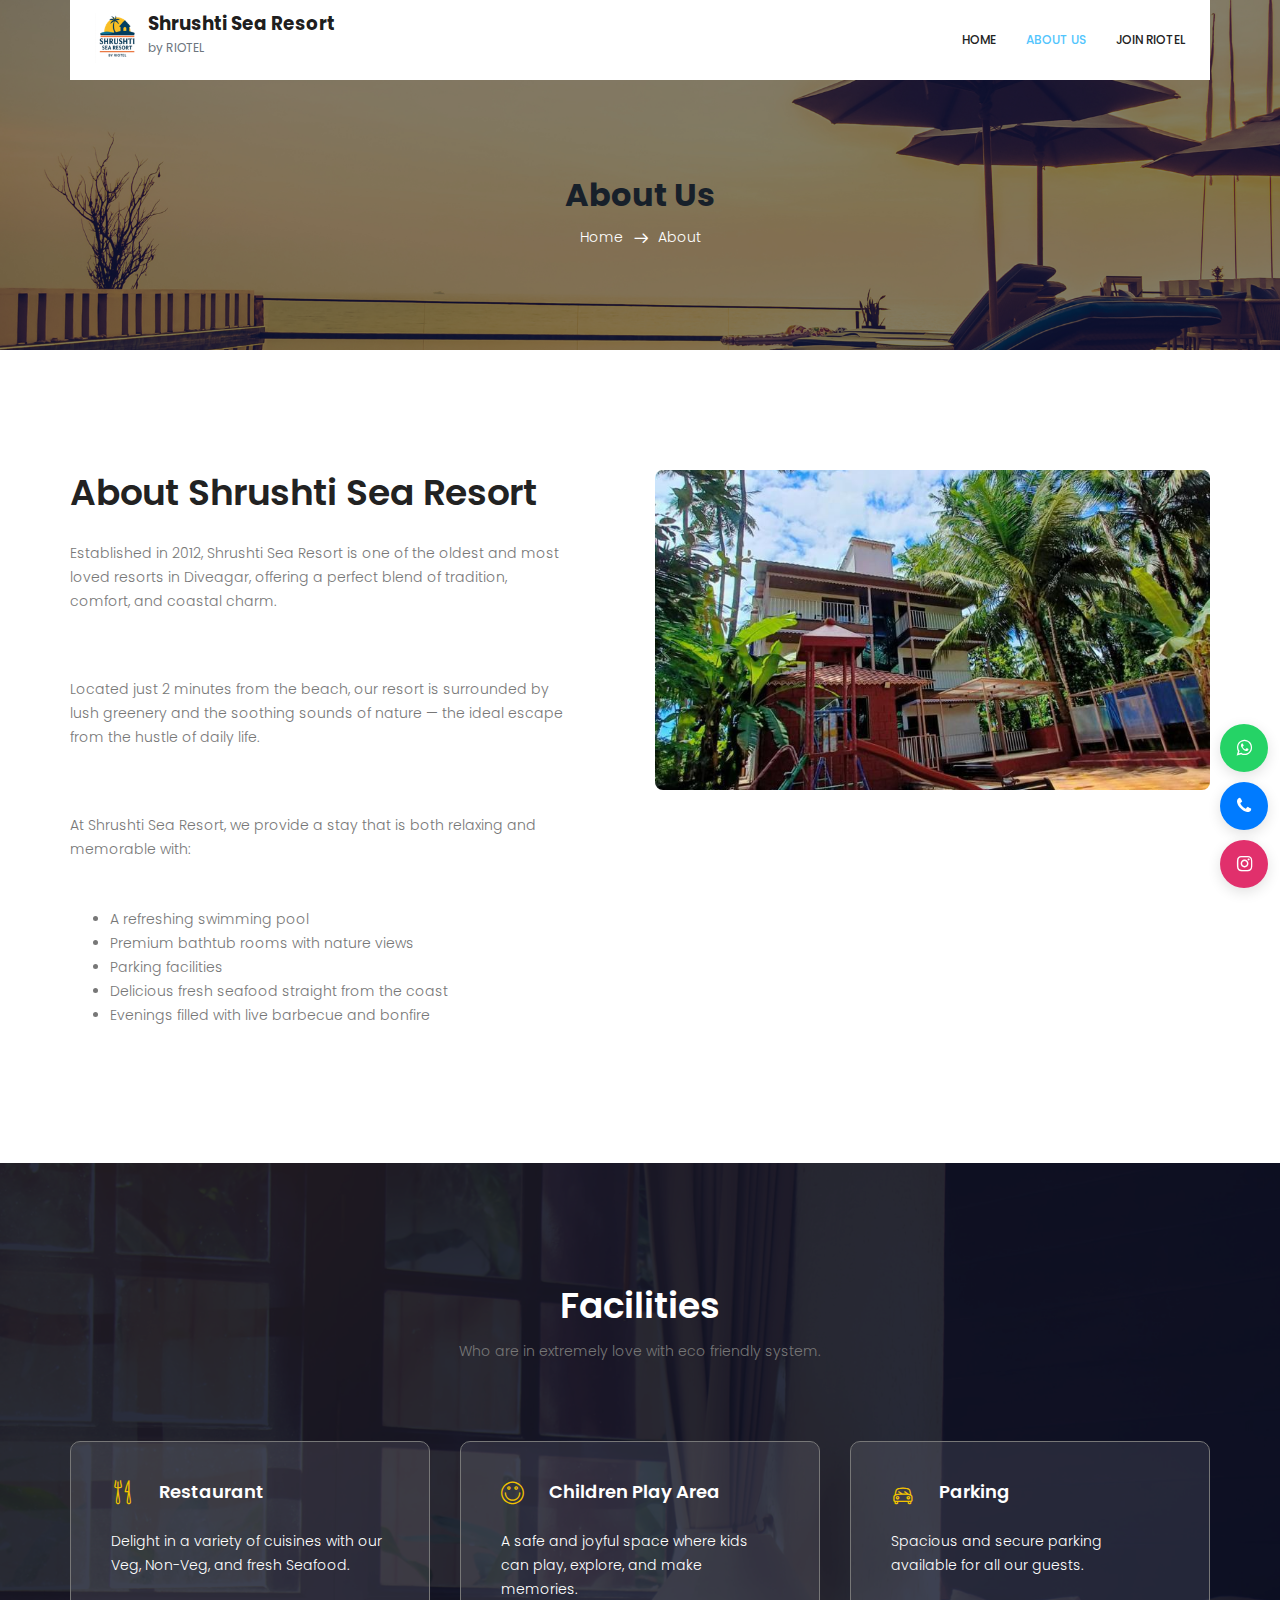
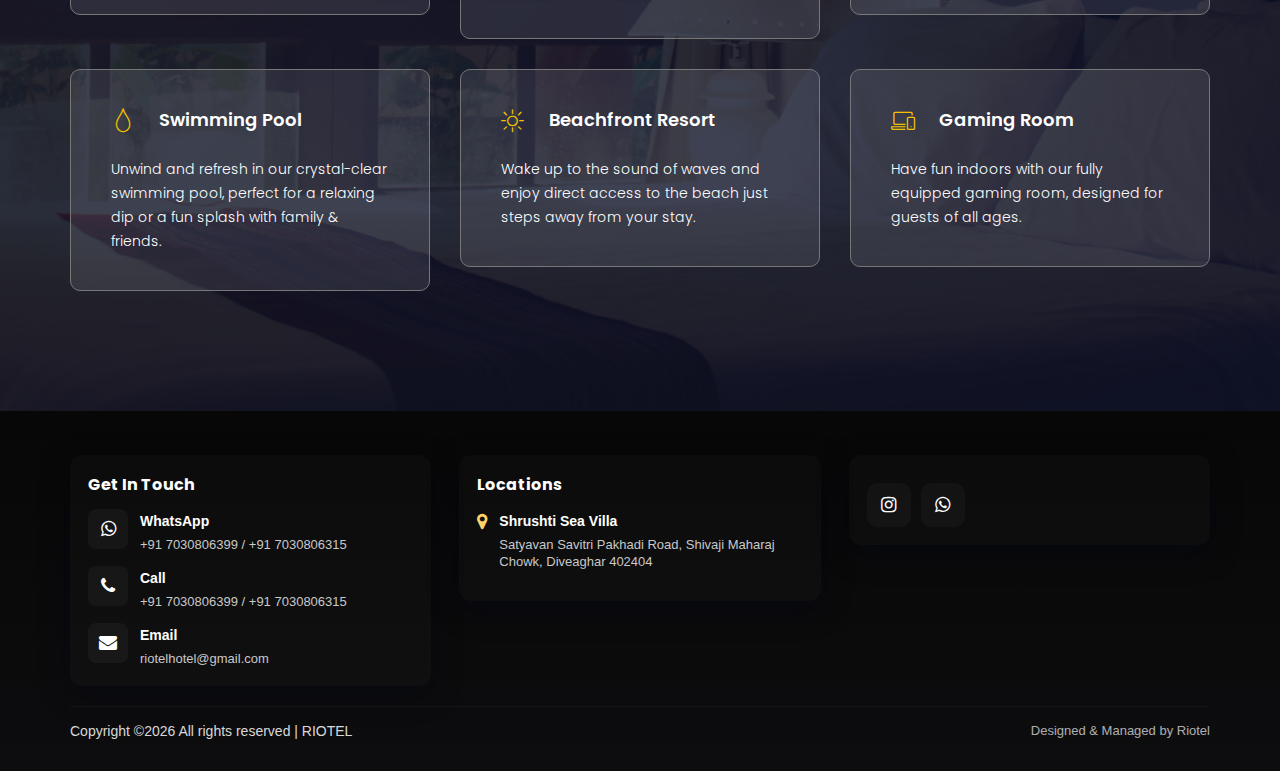
<file: about.html>
<!doctype html>
<html lang="en">
<head>
  <meta charset="utf-8" />
  <meta name="viewport" content="width=device-width, initial-scale=1" />

  <title>Shrushti Sea Resort – About | Riotel Hotels</title>
  <meta name="description" content="About Shrushti Sea Resort — beachfront resort in Diveagar. Learn about our facilities, history, and what makes us special." />
  <link rel="canonical" href="https://riotelhotels.com/about.html" />

  <!-- Social -->
  <meta property="og:title" content="About Shrushti Sea Resort – Riotel Hotels" />
  <meta property="og:description" content="Established in 2012, Shrushti Sea Resort offers beachfront villas, pool, bathtub rooms and live BBQ nights." />
  <meta property="og:image" content="https://riotelhotels.com/image/hero-large.jpg" />
  <meta name="twitter:card" content="summary_large_image" />

  <link rel="icon" href="./image/shrushti_resized_72x80.png" type="image/png">

  <!-- CSS -->
  <link rel="stylesheet" href="css/bootstrap.css">
  <link rel="stylesheet" href="vendors/linericon/style.css">
  <link rel="stylesheet" href="css/font-awesome.min.css">
  <link rel="stylesheet" href="vendors/owl-carousel/owl.carousel.min.css">
  <link rel="stylesheet" href="vendors/bootstrap-datepicker/bootstrap-datetimepicker.min.css">
  <link rel="stylesheet" href="vendors/nice-select/css/nice-select.css">
  <link rel="stylesheet" href="vendors/lightbox/simpleLightbox.css">
  <link rel="stylesheet" href="css/style.css">
  <link rel="stylesheet" href="css/responsive.css">

  <!-- Structured data (match home) -->
  <script type="application/ld+json">
  {
    "@context": "https://schema.org",
    "@type": "LodgingBusiness",
    "name": "Shrushti Sea Resort (Riotel Hotels)",
    "url": "https://riotelhotels.com/",
    "logo": "https://riotelhotels.com/image/shrushti_resized_72x80.png",
    "image": ["https://riotelhotels.com/image/hero-large.jpg"],
    "description": "Beachfront resort in Konkan offering sea view villas, pool, live BBQ and family packages.",
    "telephone": "+917030806399",
    "address": {
      "@type": "PostalAddress",
      "streetAddress": "At Post Donje 180, Polekar Wadi, Sinhagad Road",
      "addressLocality": "Diveagar",
      "addressRegion": "Maharashtra",
      "postalCode": "402404",
      "addressCountry": "IN"
    },
    "geo": {
      "@type": "GeoCoordinates",
      "latitude": "18.1848198",
      "longitude": "72.9841699"
    },
    "priceRange": "$$",
    "openingHours": "Mo-Su 00:00-23:59"
  }
  </script>

  <style>
    /* local style to match home page look */
    .navbar-brand .brand-title { font-size:1.15rem; margin:0; line-height:1; font-weight:700; }
    .navbar-brand .brand-sub { font-size:0.75rem; color:#6c757d; display:block; margin-top:2px; }

    /* slideshow */
    #aboutSlideshow { position:relative; width:100%; height:320px; display:block; overflow:hidden; border-radius:8px; }
    #aboutSlideshow img.slide { position:absolute; inset:0; width:100%; height:100%; object-fit:cover; opacity:0; transition: opacity .6s ease; }
    #aboutSlideshow img.slide.active { opacity:1; z-index:1; }

    /* gallery / facility helpers */
    .uniform-img { width:100%; height:250px; object-fit:cover; display:block; }
    .gallery_img { position:relative; overflow:hidden; }
    .gallery_img .hover { position:absolute; inset:0; display:flex; align-items:center; justify-content:center; opacity:0; background: rgba(0,0,0,0.28); transition: opacity .18s ease; }
    .gallery_img:hover .hover { opacity:1; }

    /* floating contact controls (copy from home) */
    .float-group { position: fixed; right: 12px; bottom: 12px; z-index: 9999; display:flex; flex-direction: column-reverse; gap:10px; align-items:flex-end; }
    .float-btn { width:48px; height:48px; border-radius:50%; display:flex; align-items:center; justify-content:center; box-shadow:0 4px 14px rgba(0,0,0,0.12); color:#fff; border:none; cursor:pointer; font-size:18px; text-decoration:none; }
    .float-phone { background:#007bff; }
    .float-whatsapp { background:#25D366; }
    .float-instagram { background:#E1306C; }
    .float-popout { display:none; background:#fff; border-radius:8px; box-shadow:0 8px 30px rgba(0,0,0,0.15); padding:6px; min-width:200px; margin-bottom:6px; }
    .float-popout.show { display:block; }
    .popout-label { font-size:12px; font-weight:600; color:#444; margin:4px 6px; }
    .float-popout a { display:flex; gap:10px; align-items:center; padding:8px; border-radius:6px; color:#222; text-decoration:none; }
    .float-popout a:hover { background:#f1f1f1; }
    .pop-icon { width:34px; height:34px; border-radius:50%; display:flex; align-items:center; justify-content:center; background:#f7f7f7; color:#333; }

    /* ensure breadcrumb title visible */
    .breadcrumb_area .page-cover-tittle { font-size:2rem; color:#17202a; font-weight:700; }

    /* small responsive tweaks */
    @media (max-width:576px) {
      #aboutSlideshow { height:200px; }
      .float-group { right:8px; bottom:8px; gap:8px; }
    }

    a:focus { outline:3px solid rgba(40,167,69,0.25); outline-offset:2px; }
  </style>
</head>
<body>
  <!-- header (matches home) -->
  <header class="header_area" role="banner" aria-label="Main header">
    <div class="container">
      <nav class="navbar navbar-expand-lg navbar-light" role="navigation">
        <a class="navbar-brand logo_h d-flex align-items-center" href="index.html">
          <img src="./image/shrushti_resized_72x80.png" alt="Riotel Logo" height="50">
          <div class="ml-2">
            <p class="brand-title mb-0">Shrushti Sea Resort</p>
            <small class="brand-sub">by RIOTEL</small>
          </div>
        </a>

        <button class="navbar-toggler" type="button" data-toggle="collapse" data-target="#navbarSupportedContent"
          aria-controls="navbarSupportedContent" aria-expanded="false" aria-label="Toggle navigation">
          <span class="icon-bar"></span><span class="icon-bar"></span><span class="icon-bar"></span>
        </button>

        <div class="collapse navbar-collapse offset" id="navbarSupportedContent">
          <ul class="nav navbar-nav menu_nav ml-auto">
            <li class="nav-item"><a class="nav-link" href="index.html">Home</a></li>
            <li class="nav-item active"><a class="nav-link" href="about.html">About us</a></li>
              <li class="nav-item"><a class="nav-link" href="contact.html">Join Riotel</a></li>
          </ul>
        </div>
      </nav>
    </div>
  </header>

  <!-- floating contacts (phone + whatsapp popouts + instagram) -->
  <div class="float-group" aria-hidden="false">
    <!-- Instagram -->
    <div class="group" id="instaGroup">
      <a class="float-btn float-instagram" href="https://www.instagram.com/riotelhotels/" target="_blank" rel="noopener" aria-label="Open Riotel Instagram">
        <i class="fa fa-instagram" aria-hidden="true"></i>
      </a>
    </div>

    <!-- Phone -->
    <div class="group" id="phoneGroup">
      <div class="float-popout" id="phonePopout" aria-hidden="true">
        <div class="popout-label">Call us</div>
        <a href="tel:+917030806399" aria-label="Call primary +91 70308 06399">
          <span class="pop-icon"><i class="fa fa-phone"></i></span>
          <div><div style="font-weight:600;">+91 70308 06399</div><div style="font-size:12px;color:#666;">Primary</div></div>
        </a>
        <a href="tel:+917030806315" aria-label="Call alternate +91 70308 06315">
          <span class="pop-icon"><i class="fa fa-phone"></i></span>
          <div><div style="font-weight:600;">+91 70308 06315</div><div style="font-size:12px;color:#666;">Alternate</div></div>
        </a>
      </div>
      <button class="float-btn float-phone" id="phoneToggle" aria-expanded="false" aria-controls="phonePopout" title="Call Riotel">
        <i class="fa fa-phone" aria-hidden="true"></i>
      </button>
    </div>

    <!-- WhatsApp -->
    <div class="group" id="waGroup">
      <div class="float-popout" id="waPopout" aria-hidden="true">
        <div class="popout-label">Message on WhatsApp</div>
        <a href="https://wa.me/917030806399?text=Hello%20Riotel" target="_blank" rel="noopener" aria-label="WhatsApp primary +91 70308 06399">
          <span class="pop-icon"><i class="fa fa-whatsapp"></i></span>
          <div><div style="font-weight:600;">+91 70308 06399</div><div style="font-size:12px;color:#666;">Primary</div></div>
        </a>
        <a href="https://wa.me/917030806315?text=Hello%20Riotel" target="_blank" rel="noopener" aria-label="WhatsApp alternate +91 70308 06315">
          <span class="pop-icon"><i class="fa fa-whatsapp"></i></span>
          <div><div style="font-weight:600;">+91 70308 06315</div><div style="font-size:12px;color:#666;">Alternate</div></div>
        </a>
      </div>
      <button class="float-btn float-whatsapp" id="waToggle" aria-expanded="false" aria-controls="waPopout" title="WhatsApp Riotel">
        <i class="fa fa-whatsapp" aria-hidden="true"></i>
      </button>
    </div>
  </div>

  <!-- breadcrumb / hero area -->
  <section class="breadcrumb_area">
    <div class="overlay bg-parallax" data-stellar-ratio="0.8" data-stellar-vertical-offset="0" data-background=""></div>
    <div class="container">
      <div class="page-cover text-center">
        <h2 class="page-cover-tittle">About Us</h2>
        <ol class="breadcrumb">
          <li><a href="index.html">Home</a></li>
          <li class="active">About</li>
        </ol>
      </div>
    </div>
  </section>

  <!-- about history -->
  <section class="about_history_area section_gap">
    <div class="container">
      <div class="row">
        <div class="col-md-6 d_flex align-items-center">
          <div class="about_content">
            <h2 class="title title_color">About Shrushti Sea Resort</h2>
            <p>Established in 2012, Shrushti Sea Resort is one of the oldest and most loved resorts in Diveagar, offering a perfect blend of tradition, comfort, and coastal charm.</p>
            <p>Located just 2 minutes from the beach, our resort is surrounded by lush greenery and the soothing sounds of nature — the ideal escape from the hustle of daily life.</p>

            <p>At Shrushti Sea Resort, we provide a stay that is both relaxing and memorable with:</p>
            <ul>
              <li>A refreshing swimming pool</li>
              <li>Premium bathtub rooms with nature views</li>
              <li>Parking facilities</li>
              <li>Delicious fresh seafood straight from the coast</li>
              <li>Evenings filled with live barbecue and bonfire</li>
            </ul>
          </div>
        </div>

        <div class="col-md-6">
          <div id="aboutSlideshow" class="about-slideshow" aria-label="About images slideshow" role="img">
            <img class="slide active" src="./image/Shrushti see villa/IMG-20250908-WA0021.jpg" alt="Shrushti Sea Resort view" loading="lazy">
            <img class="slide" src="./image/Shrushti see villa/IMG-20250908-WA0022.jpg" alt="Shrushti Sea Resort pool" loading="lazy">
            <img class="slide" src="./image/Shrushti see villa/IMG-20250908-WA0008.jpg" alt="Shrushti Sea Resort restaurant" loading="lazy">
          </div>
        </div>
      </div>
    </div>
  </section>

  <!-- facilities -->
  <section class="facilities_area section_gap" role="region" aria-label="Facilities">
    <div class="overlay bg-parallax" data-stellar-ratio="0.8" data-stellar-vertical-offset="0" data-background=""></div>
    <div class="container">
      <div class="section_title text-center">
        <h2 class="title_w">Facilities</h2>
        <p>Who are in extremely love with eco friendly system.</p>
      </div>
      <div class="row mb_30">
        <div class="col-lg-4 col-md-6">
          <div class="facilities_item">
            <h4 class="sec_h4"><i class="lnr lnr-dinner"></i> Restaurant</h4>
            <p>Delight in a variety of cuisines with our Veg, Non-Veg, and fresh Seafood.</p>
          </div>
        </div>

        <div class="col-lg-4 col-md-6">
          <div class="facilities_item">
            <h4 class="sec_h4"><i class="lnr lnr-smile"></i> Children Play Area</h4>
            <p>A safe and joyful space where kids can play, explore, and make memories.</p>
          </div>
        </div>

        <div class="col-lg-4 col-md-6">
          <div class="facilities_item">
            <h4 class="sec_h4"><i class="lnr lnr-car"></i> Parking</h4>
            <p>Spacious and secure parking available for all our guests.</p>
          </div>
        </div>

        <div class="col-lg-4 col-md-6">
          <div class="facilities_item">
            <h4 class="sec_h4"><i class="lnr lnr-drop"></i> Swimming Pool</h4>
            <p>Unwind and refresh in our crystal-clear swimming pool, perfect for a relaxing dip or a fun splash with family & friends.</p>
          </div>
        </div>

        <div class="col-lg-4 col-md-6">
          <div class="facilities_item">
            <h4 class="sec_h4"><i class="lnr lnr-sun"></i> Beachfront Resort</h4>
            <p>Wake up to the sound of waves and enjoy direct access to the beach just steps away from your stay.</p>
          </div>
        </div>

        <div class="col-lg-4 col-md-6">
          <div class="facilities_item">
            <h4 class="sec_h4"><i class="lnr lnr-laptop-phone"></i> Gaming Room</h4>
            <p>Have fun indoors with our fully equipped gaming room, designed for guests of all ages.</p>
          </div>
        </div>

      </div>
    </div>
  </section>

  <!-- footer -->
  <footer class="footer-area section_gap" role="contentinfo">
    <div class="container">
      <div class="footer-grid">
        <div class="footer-col contact-col">
          <h4 class="footer-title">Get In Touch</h4>
          <ul class="contact-icons" aria-label="Contact information">
            <li>
              <span class="icon-wrap"><i class="fa fa-whatsapp" aria-hidden="true"></i></span>
              <div class="contact-text">
                <a href="https://wa.me/917030806399?text=Hello%20Riotel" target="_blank" rel="noopener">WhatsApp</a>
                <div class="small">+91 7030806399 / +91 7030806315</div>
              </div>
            </li>

            <li>
              <span class="icon-wrap"><i class="fa fa-phone" aria-hidden="true"></i></span>
              <div class="contact-text">
                <a href="tel:+917030806399">Call</a>
                <div class="small">+91 7030806399 / +91 7030806315</div>
              </div>
            </li>

            <li>
              <span class="icon-wrap"><i class="fa fa-envelope" aria-hidden="true"></i></span>
              <div class="contact-text">
                <a href="mailto:riotelhotel@gmail.com">Email</a>
                <div class="small">riotelhotel@gmail.com</div>
              </div>
            </li>
          </ul>
        </div>

        <div class="footer-col location-col">
          <h4 class="footer-title">Locations</h4>
          <div class="location">
            <i class="fa fa-map-marker loc-icon" aria-hidden="true"></i>
            <div class="location-text">
              <strong>Shrushti Sea Villa</strong>
              <div class="small">Satyavan Savitri Pakhadi Road, Shivaji Maharaj Chowk, Diveaghar 402404</div>
            </div>
          </div>
        </div>

        <div class="footer-col other-col">
          <div class="socials" aria-label="Social links">
            <a class="social-link" href="https://www.instagram.com/riotel_hotel/" target="_blank" aria-label="Instagram" rel="noopener"><i class="fa fa-instagram"></i></a>
            <a class="social-link" href="https://wa.me/917030806399" target="_blank" aria-label="WhatsApp" rel="noopener"><i class="fa fa-whatsapp"></i></a>
          </div>
        </div>
      </div>

      <div class="footer-bottom">
        <p class="footer-copy">Copyright &copy;<script>document.write(new Date().getFullYear());</script> All rights reserved | RIOTEL</p>
        <p class="footer-credit">Designed &amp; Managed by Riotel</p>
      </div>
    </div>
  </footer>

  <!-- scripts (matching home) -->
  <script src="https://code.jquery.com/jquery-3.6.0.min.js"></script>
  <script src="js/popper.js"></script>
  <script src="js/bootstrap.min.js"></script>

  <script src="vendors/owl-carousel/owl.carousel.min.js"></script>
  <script src="js/jquery.ajaxchimp.min.js"></script>
  <script src="vendors/bootstrap-datepicker/bootstrap-datetimepicker.min.js"></script>
  <script src="vendors/nice-select/js/jquery.nice-select.js"></script>
  <script src="vendors/lightbox/simpleLightbox.min.js"></script>
  <script src="js/stellar.js"></script>
  <script src="js/custom.js"></script>

  <!-- slideshow & floats JS (defensive) -->
  <script>
    // slideshow for about images (defensive)
    document.addEventListener('DOMContentLoaded', function () {
      var container = document.getElementById('aboutSlideshow');
      if (!container) return;

      var slides = Array.from(container.querySelectorAll('img.slide'));
      if (slides.length <= 1) return;

      slides.forEach(function(s){ s.style.opacity = (s.classList.contains('active') ? '1' : '0'); });

      var idx = slides.findIndex(function(s){ return s.classList.contains('active'); });
      if (idx === -1) idx = 0;

      var intervalMs = 3500;
      var timer = setInterval(function(){
        slides[idx].classList.remove('active');
        slides[idx].style.opacity = '0';
        idx = (idx + 1) % slides.length;
        slides[idx].classList.add('active');
        slides[idx].style.opacity = '1';
      }, intervalMs);

      container.addEventListener('mouseenter', function(){ clearInterval(timer); }, { once: true });
    });

    // floating contact toggles (defensive)
    (function(){
      var phoneToggle = document.getElementById('phoneToggle');
      var phonePop = document.getElementById('phonePopout');
      var waToggle = document.getElementById('waToggle');
      var waPop = document.getElementById('waPopout');

      function closeAll() {
        if (phonePop) { phonePop.classList.remove('show'); phonePop.setAttribute('aria-hidden','true'); }
        if (phoneToggle) phoneToggle.setAttribute('aria-expanded','false');
        if (waPop) { waPop.classList.remove('show'); waPop.setAttribute('aria-hidden','true'); }
        if (waToggle) waToggle.setAttribute('aria-expanded','false');
      }

      if (phoneToggle && phonePop) {
        phoneToggle.addEventListener('click', function(e){
          e.stopPropagation();
          var open = phonePop.classList.contains('show');
          closeAll();
          if (!open) { phonePop.classList.add('show'); phonePop.setAttribute('aria-hidden','false'); phoneToggle.setAttribute('aria-expanded','true'); }
        });
        phonePop.addEventListener('click', function(e){ e.stopPropagation(); });
      }

      if (waToggle && waPop) {
        waToggle.addEventListener('click', function(e){
          e.stopPropagation();
          var open = waPop.classList.contains('show');
          closeAll();
          if (!open) { waPop.classList.add('show'); waPop.setAttribute('aria-hidden','false'); waToggle.setAttribute('aria-expanded','true'); }
        });
        waPop.addEventListener('click', function(e){ e.stopPropagation(); });
      }

      document.addEventListener('click', closeAll);
      document.addEventListener('keydown', function(ev){ if(ev.key === 'Escape' || ev.key === 'Esc') closeAll(); });

      [phoneToggle, waToggle].forEach(function(btn){
        if (!btn) return;
        btn.addEventListener('keydown', function(e){
          if (e.key === 'Enter' || e.key === ' ') { e.preventDefault(); btn.click(); }
        });
      });
    })();
  </script>
</body>
</html>
</file>
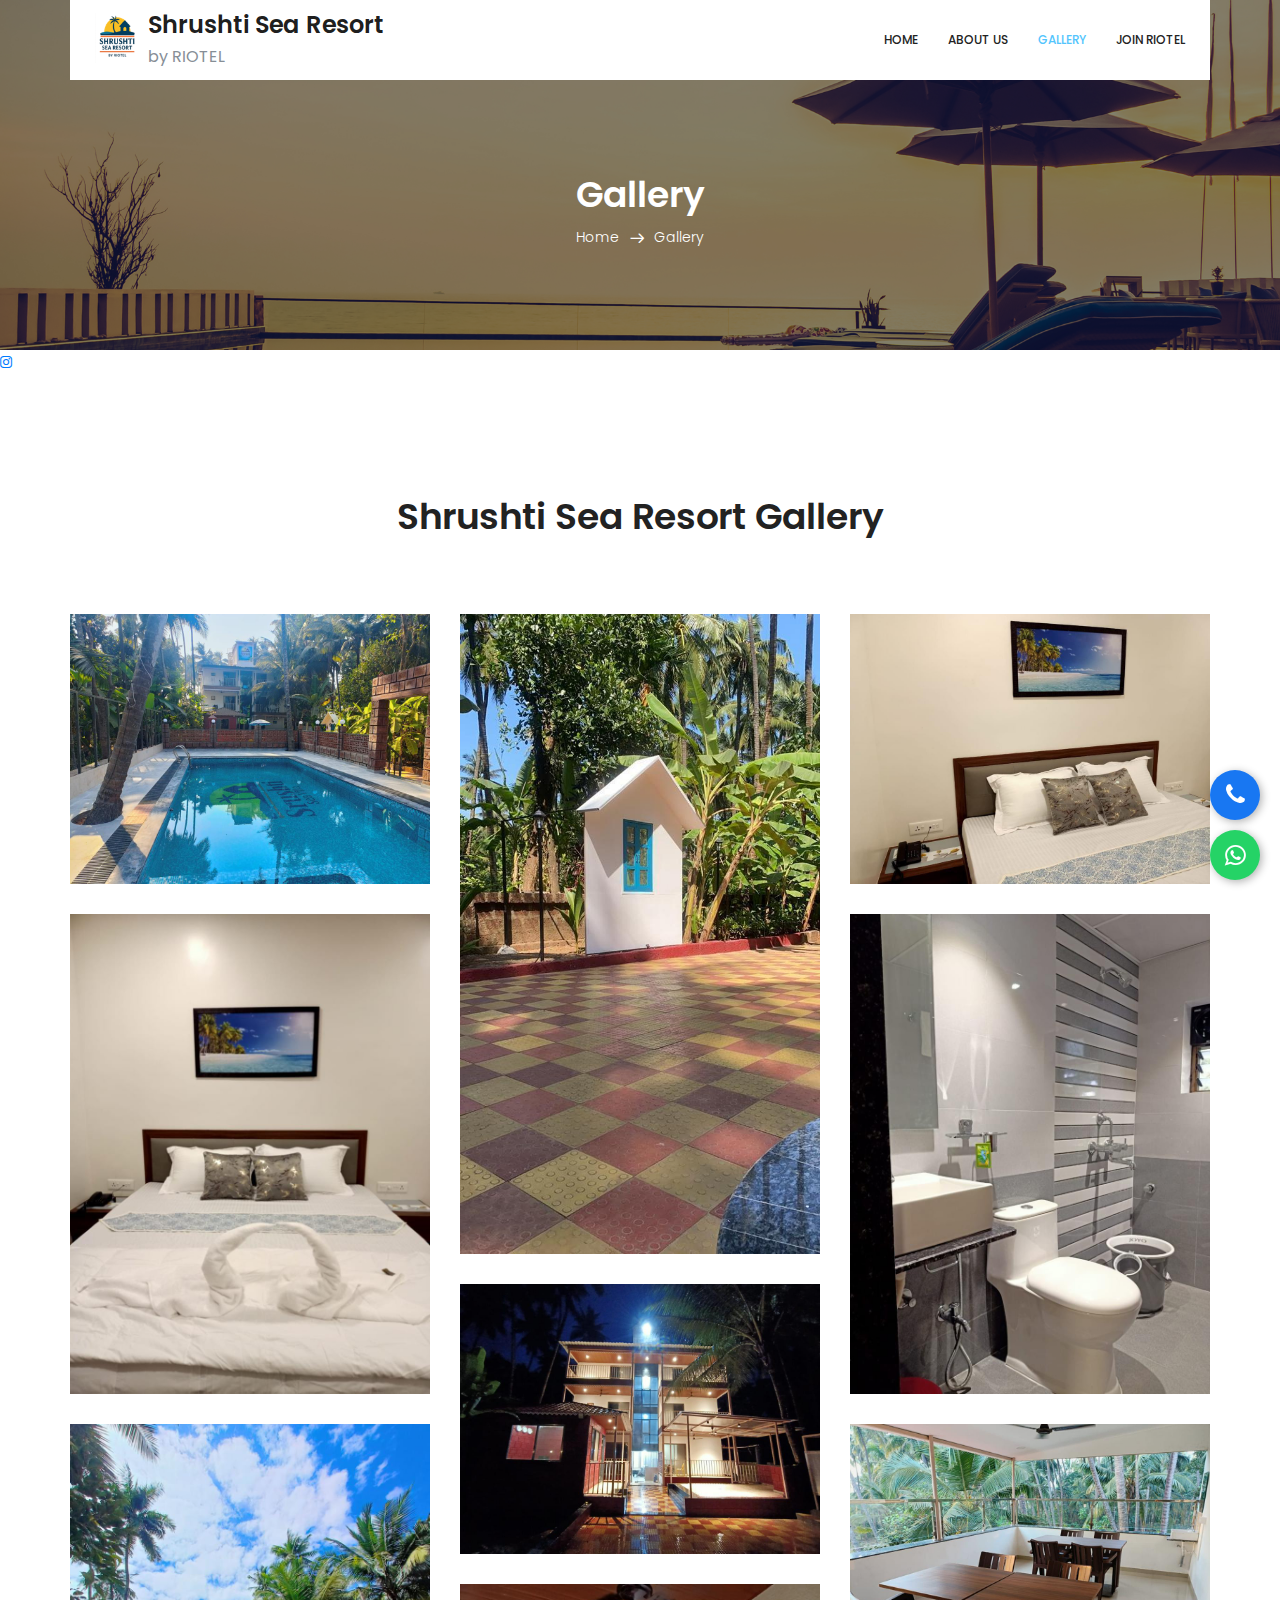
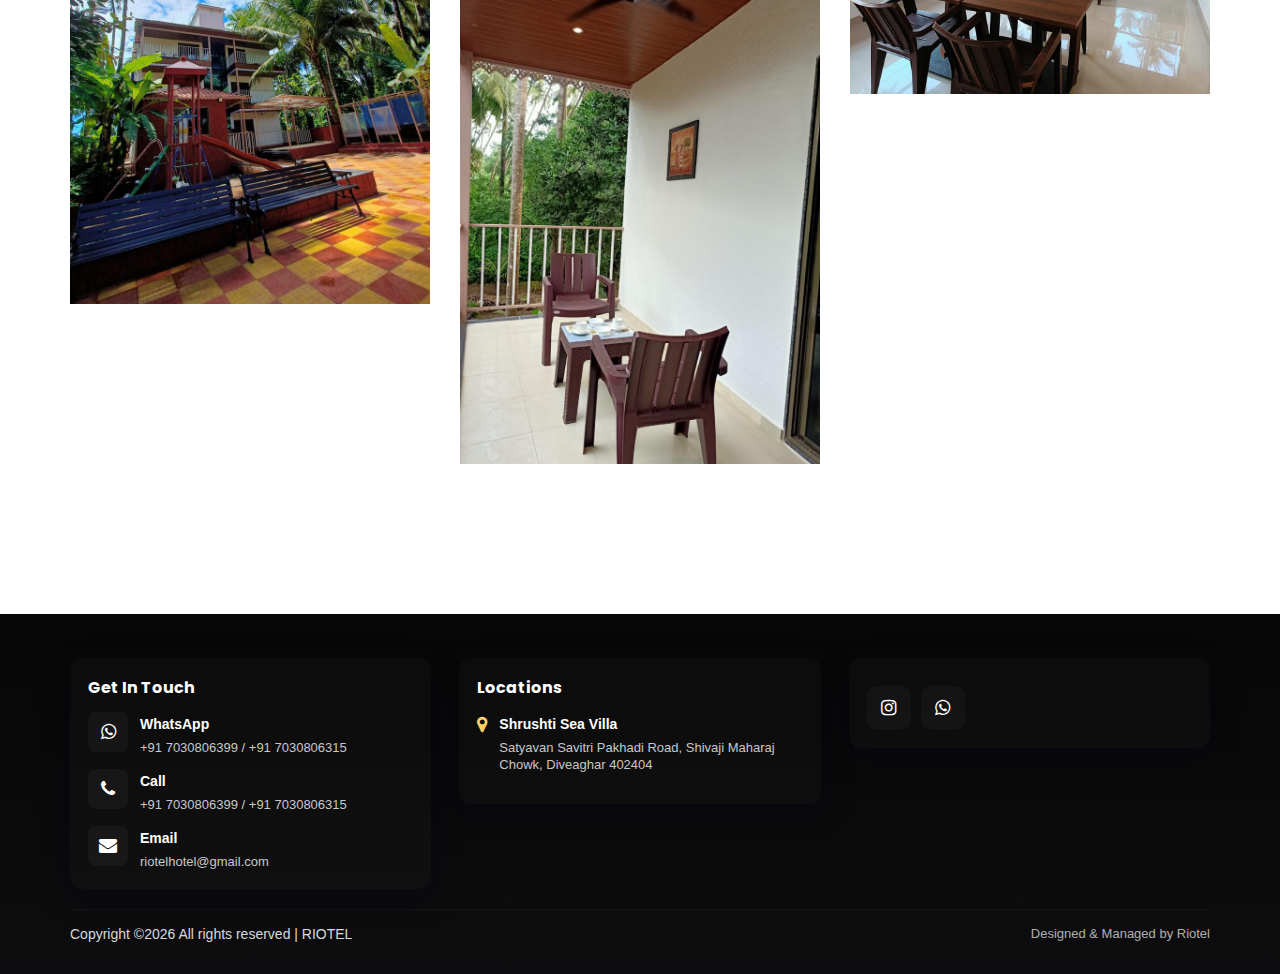
<file: gallery.html>
<!doctype html>
<html lang="en">
    <head>
        <!-- Required meta tags -->
        <meta charset="utf-8">
        <meta name="viewport" content="width=device-width, initial-scale=1, shrink-to-fit=no">
         <link rel="icon" href="./image/shrushti_resized_72x80.png" type="image/png">
        <title>RIOTEL</title>
        <!-- Bootstrap CSS -->
        <link rel="stylesheet" href="css/bootstrap.css">
        <link rel="stylesheet" href="vendors/linericon/style.css">
        <link rel="stylesheet" href="css/font-awesome.min.css">
        <link rel="stylesheet" href="vendors/bootstrap-datepicker/bootstrap-datetimepicker.min.css">
        <link rel="stylesheet" href="vendors/nice-select/css/nice-select.css">
        <link rel="stylesheet" href="vendors/owl-carousel/owl.carousel.min.css">
        <link rel="stylesheet" href="vendors/lightbox/simpleLightbox.css">
        <!-- main css -->
        <link rel="stylesheet" href="css/style.css">
        <link rel="stylesheet" href="css/responsive.css">
    </head>
    <body>
        <!--================Header Area =================-->
         <header class="header_area">
            <div class="container">
            <nav class="navbar navbar-expand-lg navbar-light">
                <!-- Logo -->
                <a class="navbar-brand logo_h d-flex align-items-center" href="index.html">
                <img src="./image/shrushti_resized_72x80.png" alt="Riotel Logo" height="50">
                <div class="ml-2">
                    <h1 class="mb-0" style="font-size: 1.5rem;">Shrushti Sea Resort</h1>
                    <small class="text-muted">by RIOTEL</small>
                </div>
                </a>

                <!-- Mobile toggle -->
                <button class="navbar-toggler" type="button" data-toggle="collapse" data-target="#navbarSupportedContent"
                aria-controls="navbarSupportedContent" aria-expanded="false" aria-label="Toggle navigation">
                <span class="icon-bar"></span><span class="icon-bar"></span><span class="icon-bar"></span>
                </button>

                <!-- Menu -->
                <div class="collapse navbar-collapse offset" id="navbarSupportedContent">
                <ul class="nav navbar-nav menu_nav ml-auto">
                    <li class="nav-item "><a class="nav-link" href="index.html">Home</a></li>
                    <li class="nav-item"><a class="nav-link" href="about.html">About us</a></li>
                    <li class="nav-item active"><a class="nav-link" href="gallery.html">Gallery</a></li>
                    <li class="nav-item"><a class="nav-link" href="contact.html">Join Riotel</a></li>
                </ul>
                </div>
            </nav>
            </div>
        </header>
        <!--================Header Area =================-->
        
        <!--================Breadcrumb Area =================-->
        <section class="breadcrumb_area">
            <div class="overlay bg-parallax" data-stellar-ratio="0.8" data-stellar-vertical-offset="0" data-background=""></div>
            <div class="container">
                <div class="page-cover text-center">
                    <h2 class="page-cover-tittle">Gallery</h2>
                    <ol class="breadcrumb">
                        <li><a href="index.html">Home</a></li>
                        <li class="active">Gallery</li>
                    </ol>
                </div>
            </div>
        </section>
        <!--================Breadcrumb Area =================-->
        <!--================whatsapp =================-->
        <!-- Call Floating Button -->
<!-- Call Floating Button -->
<a href="tel:+917030806399" class="call-float">
   <i class="fa fa-phone"></i>
</a>

<!-- WhatsApp Floating Button -->
<a href="https://wa.me/917030806399?text=Hello%20Riotel%2C%20I%27m%20interested%20in%20booking%20Shrushti%20Sea%20Villa"
   target="_blank"
   class="whatsapp-float">
   <i class="fa fa-whatsapp"></i>
</a>

<!-- Instagram Floating Button -->
<a href="https://www.instagram.com/riotelhotels/" 
   target="_blank" 
   class="instagram-float">
   <i class="fa fa-instagram"></i>
</a>
        <!--================whatsapp =================-->
        <!--================Breadcrumb Area =================-->
        <section class="gallery_area section_gap">
            <div class="container">
                <div class="section_title text-center">
                    <h2 class="title_color">Shrushti Sea Resort Gallery</h2>
                </div>
                <div class="row imageGallery1" id="gallery">
                    <div class="col-md-4 gallery_item">
                        <div class="gallery_img">
                            <img src="image/Shrushti see villa/IMG-20250908-WA0016.jpg" alt="">
                            <div class="hover">
                            	<a class="light" href="image/Shrushti see villa/IMG-20250908-WA0016.jpg"><i class="fa fa-expand"></i></a>
                            </div>
                        </div>
                    </div>
                    <div class="col-md-4 gallery_item">
                        <div class="gallery_img">
                            <img src="image/Shrushti see villa/IMG-20250908-WA0020.jpg" alt="">
                            <div class="hover">
                            	<a class="light" href="image/Shrushti see villa/IMG-20250908-WA0020.jpg"><i class="fa fa-expand"></i></a>
                            </div>
                        </div>
                    </div>
                    <div class="col-md-4 gallery_item">
                        <div class="gallery_img">
                            <img src="image/Shrushti see villa/IMG-20250908-WA0006.jpg" alt="">
                            <div class="hover">
                            	<a class="light" href="image/Shrushti see villa/IMG-20250908-WA0006.jpg"><i class="fa fa-expand"></i></a>
                            </div>
                        </div>
                    </div>
                    <div class="col-md-4 gallery_item">
                        <div class="gallery_img">
                            <img src="./image/Shrushti see villa/IMG-20250908-WA0008.jpg" alt="">
                            <div class="hover">
                            	<a class="light" href="./image/Shrushti see villa/IMG-20250908-WA0008.jpg"><i class="fa fa-expand"></i></a>
                            </div>
                        </div>
                    </div>
                    
                    <div class="col-md-4 gallery_item">
                        <div class="gallery_img">
                            <img src="image/Shrushti see villa/IMG-20250908-WA0010.jpg" alt="">
                            <div class="hover">
                            	<a class="light" href="image/Shrushti see villa/IMG-20250908-WA0010.jpg"><i class="fa fa-expand"></i></a>
                            </div>
                        </div>
                    </div>
                    <div class="col-md-4 gallery_item">
                        <div class="gallery_img">
                            <img src="image/Shrushti see villa/IMG-20250908-WA0007.jpg" alt="">
                            <div class="hover">
                            	<a class="light" href="image/Shrushti see villa/IMG-20250908-WA0007.jpg"><i class="fa fa-expand"></i></a>
                            </div>
                        </div>
                    </div>
                    <div class="col-md-4 gallery_item">
                        <div class="gallery_img">
                            <img src="image/Shrushti see villa/IMG-20250908-WA0021.jpg" alt="">
                            <div class="hover">
                            	<a class="light" href="image/Shrushti see villa/IMG-20250908-WA0021.jpg"><i class="fa fa-expand"></i></a>
                            </div>
                        </div>
                    </div>
                    <div class="col-md-4 gallery_item">
                        <div class="gallery_img">
                            <img src="image/Shrushti see villa/IMG-20250908-WA0022.jpg" alt="">
                            <div class="hover">
                            	<a class="light" href="image/Shrushti see villa/IMG-20250908-WA0022.jpg"><i class="fa fa-expand"></i></a>
                            </div>
                        </div>
                    </div>
                    <div class="col-md-4 gallery_item">
                        <div class="gallery_img">
                            <img src="image/Shrushti see villa/IMG-20250908-WA0009.jpg" alt="">
                            <div class="hover">
                            	<a class="light" href="image/Shrushti see villa/IMG-20250908-WA0009.jpg"><i class="fa fa-expand"></i></a>
                            </div>
                        </div>
                    </div>
                </div>
            </div>
        </section>
        <!--================Breadcrumb Area =================-->
        
        <!--================ start footer Area  =================-->	
        <footer class="footer-area section_gap">
  <div class="container">
    <div class="footer-grid">

      <!-- Contact column -->
      <div class="footer-col contact-col">
        <h4 class="footer-title">Get In Touch</h4>
        <ul class="contact-icons" aria-label="Contact information">
          <li>
            <span class="icon-wrap"><i class="fa fa-whatsapp" aria-hidden="true"></i></span>
            <div class="contact-text">
              <a href="https://wa.me/917030806399?text=Hello%20Riotel" target="_blank" rel="noopener">WhatsApp</a>
              <div class="small">+91 7030806399 / +91 7030806315</div>
            </div>
          </li>

          <li>
            <span class="icon-wrap"><i class="fa fa-phone" aria-hidden="true"></i></span>
            <div class="contact-text">
              <a href="tel:+917030806399">Call</a>
              <div class="small">+91 7030806399 / +91 7030806315</div>
            </div>
          </li>

          <li>
            <span class="icon-wrap"><i class="fa fa-envelope" aria-hidden="true"></i></span>
            <div class="contact-text">
              <a href="mailto:riotelhotel@gmail.com">Email</a>
              <div class="small">riotelhotel@gmail.com</div>
            </div>
          </li>
        </ul>
      </div>

      <!-- Locations column -->
      <div class="footer-col location-col">
        <h4 class="footer-title">Locations</h4>

        <div class="location">
          <i class="fa fa-map-marker loc-icon" aria-hidden="true"></i>
          <div class="location-text">
            <strong>Shrushti Sea Villa</strong>
            <div class="small">Satyavan Savitri Pakhadi Road, Shivaji Maharaj Chowk, Diveaghar 402404</div>
          </div>
        </div>

       
      </div>

      <!-- Other locations + socials -->
      <div class="footer-col other-col">
        

        <div class="socials">
          <a class="social-link" href="https://www.instagram.com/riotel_hotel/" target="_blank" aria-label="Instagram"><i class="fa fa-instagram"></i></a>
          <a class="social-link" href="https://wa.me/917030806399" target="_blank" aria-label="WhatsApp"><i class="fa fa-whatsapp"></i></a>
        </div>
      </div>

    </div>

    <div class="footer-bottom">
      <p class="footer-copy">Copyright &copy;<script>document.write(new Date().getFullYear());</script> All rights reserved | RIOTEL</p>
      <p class="footer-credit">Designed &amp; Managed by Riotel</p>
    </div>
  </div>
</footer>
		<!--================ End footer Area  =================-->
        
        
        <!-- Optional JavaScript -->
        <!-- jQuery first, then Popper.js, then Bootstrap JS -->
        <script src="js/jquery-3.2.1.min.js"></script>
        <script src="js/popper.js"></script>
        <script src="js/bootstrap.min.js"></script>
        <script src="vendors/owl-carousel/owl.carousel.min.js"></script>
        <script src="js/jquery.ajaxchimp.min.js"></script>
        <script src="vendors/bootstrap-datepicker/bootstrap-datetimepicker.min.js"></script>
        <script src="vendors/nice-select/js/jquery.nice-select.js"></script>
        <script src="js/mail-script.js"></script>
        <script src="js/stellar.js"></script>
        <script src="vendors/imagesloaded/imagesloaded.pkgd.min.js"></script>
        <script src="vendors/isotope/isotope-min.js"></script>
        <script src="js/stellar.js"></script>
        <script src="vendors/lightbox/simpleLightbox.min.js"></script>
        <script src="js/custom.js"></script>
    </body>
</html>
</file>
<file: vendors/linericon/style.css>
@font-face {
	font-family: 'Linearicons-Free';
	src:url('fonts/Linearicons-Free.eot?w118d');
	src:url('fonts/Linearicons-Free.eot?#iefixw118d') format('embedded-opentype'),
		url('fonts/Linearicons-Free.woff2?w118d') format('woff2'),
		url('fonts/Linearicons-Free.woff?w118d') format('woff'),
		url('fonts/Linearicons-Free.ttf?w118d') format('truetype'),
		url('fonts/Linearicons-Free.svg?w118d#Linearicons-Free') format('svg');
	font-weight: normal;
	font-style: normal;
}

.lnr {
	font-family: 'Linearicons-Free';
	speak: none;
	font-style: normal;
	font-weight: normal;
	font-variant: normal;
	text-transform: none;
	line-height: 1;

	/* Better Font Rendering =========== */
	-webkit-font-smoothing: antialiased;
	-moz-osx-font-smoothing: grayscale;
}

.lnr-home:before {
	content: "\e800";
}
.lnr-apartment:before {
	content: "\e801";
}
.lnr-pencil:before {
	content: "\e802";
}
.lnr-magic-wand:before {
	content: "\e803";
}
.lnr-drop:before {
	content: "\e804";
}
.lnr-lighter:before {
	content: "\e805";
}
.lnr-poop:before {
	content: "\e806";
}
.lnr-sun:before {
	content: "\e807";
}
.lnr-moon:before {
	content: "\e808";
}
.lnr-cloud:before {
	content: "\e809";
}
.lnr-cloud-upload:before {
	content: "\e80a";
}
.lnr-cloud-download:before {
	content: "\e80b";
}
.lnr-cloud-sync:before {
	content: "\e80c";
}
.lnr-cloud-check:before {
	content: "\e80d";
}
.lnr-database:before {
	content: "\e80e";
}
.lnr-lock:before {
	content: "\e80f";
}
.lnr-cog:before {
	content: "\e810";
}
.lnr-trash:before {
	content: "\e811";
}
.lnr-dice:before {
	content: "\e812";
}
.lnr-heart:before {
	content: "\e813";
}
.lnr-star:before {
	content: "\e814";
}
.lnr-star-half:before {
	content: "\e815";
}
.lnr-star-empty:before {
	content: "\e816";
}
.lnr-flag:before {
	content: "\e817";
}
.lnr-envelope:before {
	content: "\e818";
}
.lnr-paperclip:before {
	content: "\e819";
}
.lnr-inbox:before {
	content: "\e81a";
}
.lnr-eye:before {
	content: "\e81b";
}
.lnr-printer:before {
	content: "\e81c";
}
.lnr-file-empty:before {
	content: "\e81d";
}
.lnr-file-add:before {
	content: "\e81e";
}
.lnr-enter:before {
	content: "\e81f";
}
.lnr-exit:before {
	content: "\e820";
}
.lnr-graduation-hat:before {
	content: "\e821";
}
.lnr-license:before {
	content: "\e822";
}
.lnr-music-note:before {
	content: "\e823";
}
.lnr-film-play:before {
	content: "\e824";
}
.lnr-camera-video:before {
	content: "\e825";
}
.lnr-camera:before {
	content: "\e826";
}
.lnr-picture:before {
	content: "\e827";
}
.lnr-book:before {
	content: "\e828";
}
.lnr-bookmark:before {
	content: "\e829";
}
.lnr-user:before {
	content: "\e82a";
}
.lnr-users:before {
	content: "\e82b";
}
.lnr-shirt:before {
	content: "\e82c";
}
.lnr-store:before {
	content: "\e82d";
}
.lnr-cart:before {
	content: "\e82e";
}
.lnr-tag:before {
	content: "\e82f";
}
.lnr-phone-handset:before {
	content: "\e830";
}
.lnr-phone:before {
	content: "\e831";
}
.lnr-pushpin:before {
	content: "\e832";
}
.lnr-map-marker:before {
	content: "\e833";
}
.lnr-map:before {
	content: "\e834";
}
.lnr-location:before {
	content: "\e835";
}
.lnr-calendar-full:before {
	content: "\e836";
}
.lnr-keyboard:before {
	content: "\e837";
}
.lnr-spell-check:before {
	content: "\e838";
}
.lnr-screen:before {
	content: "\e839";
}
.lnr-smartphone:before {
	content: "\e83a";
}
.lnr-tablet:before {
	content: "\e83b";
}
.lnr-laptop:before {
	content: "\e83c";
}
.lnr-laptop-phone:before {
	content: "\e83d";
}
.lnr-power-switch:before {
	content: "\e83e";
}
.lnr-bubble:before {
	content: "\e83f";
}
.lnr-heart-pulse:before {
	content: "\e840";
}
.lnr-construction:before {
	content: "\e841";
}
.lnr-pie-chart:before {
	content: "\e842";
}
.lnr-chart-bars:before {
	content: "\e843";
}
.lnr-gift:before {
	content: "\e844";
}
.lnr-diamond:before {
	content: "\e845";
}
.lnr-linearicons:before {
	content: "\e846";
}
.lnr-dinner:before {
	content: "\e847";
}
.lnr-coffee-cup:before {
	content: "\e848";
}
.lnr-leaf:before {
	content: "\e849";
}
.lnr-paw:before {
	content: "\e84a";
}
.lnr-rocket:before {
	content: "\e84b";
}
.lnr-briefcase:before {
	content: "\e84c";
}
.lnr-bus:before {
	content: "\e84d";
}
.lnr-car:before {
	content: "\e84e";
}
.lnr-train:before {
	content: "\e84f";
}
.lnr-bicycle:before {
	content: "\e850";
}
.lnr-wheelchair:before {
	content: "\e851";
}
.lnr-select:before {
	content: "\e852";
}
.lnr-earth:before {
	content: "\e853";
}
.lnr-smile:before {
	content: "\e854";
}
.lnr-sad:before {
	content: "\e855";
}
.lnr-neutral:before {
	content: "\e856";
}
.lnr-mustache:before {
	content: "\e857";
}
.lnr-alarm:before {
	content: "\e858";
}
.lnr-bullhorn:before {
	content: "\e859";
}
.lnr-volume-high:before {
	content: "\e85a";
}
.lnr-volume-medium:before {
	content: "\e85b";
}
.lnr-volume-low:before {
	content: "\e85c";
}
.lnr-volume:before {
	content: "\e85d";
}
.lnr-mic:before {
	content: "\e85e";
}
.lnr-hourglass:before {
	content: "\e85f";
}
.lnr-undo:before {
	content: "\e860";
}
.lnr-redo:before {
	content: "\e861";
}
.lnr-sync:before {
	content: "\e862";
}
.lnr-history:before {
	content: "\e863";
}
.lnr-clock:before {
	content: "\e864";
}
.lnr-download:before {
	content: "\e865";
}
.lnr-upload:before {
	content: "\e866";
}
.lnr-enter-down:before {
	content: "\e867";
}
.lnr-exit-up:before {
	content: "\e868";
}
.lnr-bug:before {
	content: "\e869";
}
.lnr-code:before {
	content: "\e86a";
}
.lnr-link:before {
	content: "\e86b";
}
.lnr-unlink:before {
	content: "\e86c";
}
.lnr-thumbs-up:before {
	content: "\e86d";
}
.lnr-thumbs-down:before {
	content: "\e86e";
}
.lnr-magnifier:before {
	content: "\e86f";
}
.lnr-cross:before {
	content: "\e870";
}
.lnr-menu:before {
	content: "\e871";
}
.lnr-list:before {
	content: "\e872";
}
.lnr-chevron-up:before {
	content: "\e873";
}
.lnr-chevron-down:before {
	content: "\e874";
}
.lnr-chevron-left:before {
	content: "\e875";
}
.lnr-chevron-right:before {
	content: "\e876";
}
.lnr-arrow-up:before {
	content: "\e877";
}
.lnr-arrow-down:before {
	content: "\e878";
}
.lnr-arrow-left:before {
	content: "\e879";
}
.lnr-arrow-right:before {
	content: "\e87a";
}
.lnr-move:before {
	content: "\e87b";
}
.lnr-warning:before {
	content: "\e87c";
}
.lnr-question-circle:before {
	content: "\e87d";
}
.lnr-menu-circle:before {
	content: "\e87e";
}
.lnr-checkmark-circle:before {
	content: "\e87f";
}
.lnr-cross-circle:before {
	content: "\e880";
}
.lnr-plus-circle:before {
	content: "\e881";
}
.lnr-circle-minus:before {
	content: "\e882";
}
.lnr-arrow-up-circle:before {
	content: "\e883";
}
.lnr-arrow-down-circle:before {
	content: "\e884";
}
.lnr-arrow-left-circle:before {
	content: "\e885";
}
.lnr-arrow-right-circle:before {
	content: "\e886";
}
.lnr-chevron-up-circle:before {
	content: "\e887";
}
.lnr-chevron-down-circle:before {
	content: "\e888";
}
.lnr-chevron-left-circle:before {
	content: "\e889";
}
.lnr-chevron-right-circle:before {
	content: "\e88a";
}
.lnr-crop:before {
	content: "\e88b";
}
.lnr-frame-expand:before {
	content: "\e88c";
}
.lnr-frame-contract:before {
	content: "\e88d";
}
.lnr-layers:before {
	content: "\e88e";
}
.lnr-funnel:before {
	content: "\e88f";
}
.lnr-text-format:before {
	content: "\e890";
}
.lnr-text-format-remove:before {
	content: "\e891";
}
.lnr-text-size:before {
	content: "\e892";
}
.lnr-bold:before {
	content: "\e893";
}
.lnr-italic:before {
	content: "\e894";
}
.lnr-underline:before {
	content: "\e895";
}
.lnr-strikethrough:before {
	content: "\e896";
}
.lnr-highlight:before {
	content: "\e897";
}
.lnr-text-align-left:before {
	content: "\e898";
}
.lnr-text-align-center:before {
	content: "\e899";
}
.lnr-text-align-right:before {
	content: "\e89a";
}
.lnr-text-align-justify:before {
	content: "\e89b";
}
.lnr-line-spacing:before {
	content: "\e89c";
}
.lnr-indent-increase:before {
	content: "\e89d";
}
.lnr-indent-decrease:before {
	content: "\e89e";
}
.lnr-pilcrow:before {
	content: "\e89f";
}
.lnr-direction-ltr:before {
	content: "\e8a0";
}
.lnr-direction-rtl:before {
	content: "\e8a1";
}
.lnr-page-break:before {
	content: "\e8a2";
}
.lnr-sort-alpha-asc:before {
	content: "\e8a3";
}
.lnr-sort-amount-asc:before {
	content: "\e8a4";
}
.lnr-hand:before {
	content: "\e8a5";
}
.lnr-pointer-up:before {
	content: "\e8a6";
}
.lnr-pointer-right:before {
	content: "\e8a7";
}
.lnr-pointer-down:before {
	content: "\e8a8";
}
.lnr-pointer-left:before {
	content: "\e8a9";
}
</file>
<file: vendors/nice-select/css/nice-select.css>
.nice-select {
  -webkit-tap-highlight-color: transparent;
  background-color: #fff;
  border-radius: 5px;
  border: solid 1px #e8e8e8;
  box-sizing: border-box;
  clear: both;
  cursor: pointer;
  display: block;
  float: left;
  font-family: inherit;
  font-size: 14px;
  font-weight: normal;
  height: 42px;
  line-height: 40px;
  outline: none;
  padding-left: 18px;
  padding-right: 30px;
  position: relative;
  text-align: left !important;
  -webkit-transition: all 0.2s ease-in-out;
  transition: all 0.2s ease-in-out;
  -webkit-user-select: none;
     -moz-user-select: none;
      -ms-user-select: none;
          user-select: none;
  white-space: nowrap;
  width: auto; }
  .nice-select:hover {
    border-color: #dbdbdb; }
  .nice-select:active, .nice-select.open, .nice-select:focus {
    border-color: #999; }
  .nice-select:after {
    border-bottom: 2px solid #999;
    border-right: 2px solid #999;
    content: '';
    display: block;
    height: 5px;
    margin-top: -4px;
    pointer-events: none;
    position: absolute;
    right: 12px;
    top: 50%;
    -webkit-transform-origin: 66% 66%;
        -ms-transform-origin: 66% 66%;
            transform-origin: 66% 66%;
    -webkit-transform: rotate(45deg);
        -ms-transform: rotate(45deg);
            transform: rotate(45deg);
    -webkit-transition: all 0.15s ease-in-out;
    transition: all 0.15s ease-in-out;
    width: 5px; }
  .nice-select.open:after {
    -webkit-transform: rotate(-135deg);
        -ms-transform: rotate(-135deg);
            transform: rotate(-135deg); }
  .nice-select.open .list {
    opacity: 1;
    pointer-events: auto;
    -webkit-transform: scale(1) translateY(0);
        -ms-transform: scale(1) translateY(0);
            transform: scale(1) translateY(0); }
  .nice-select.disabled {
    border-color: #ededed;
    color: #999;
    pointer-events: none; }
    .nice-select.disabled:after {
      border-color: #cccccc; }
  .nice-select.wide {
    width: 100%; }
    .nice-select.wide .list {
      left: 0 !important;
      right: 0 !important; }
  .nice-select.right {
    float: right; }
    .nice-select.right .list {
      left: auto;
      right: 0; }
  .nice-select.small {
    font-size: 12px;
    height: 36px;
    line-height: 34px; }
    .nice-select.small:after {
      height: 4px;
      width: 4px; }
    .nice-select.small .option {
      line-height: 34px;
      min-height: 34px; }
  .nice-select .list {
    background-color: #fff;
    border-radius: 5px;
    box-shadow: 0 0 0 1px rgba(68, 68, 68, 0.11);
    box-sizing: border-box;
    margin-top: 4px;
    opacity: 0;
    overflow: hidden;
    padding: 0;
    pointer-events: none;
    position: absolute;
    top: 100%;
    left: 0;
    -webkit-transform-origin: 50% 0;
        -ms-transform-origin: 50% 0;
            transform-origin: 50% 0;
    -webkit-transform: scale(0.75) translateY(-21px);
        -ms-transform: scale(0.75) translateY(-21px);
            transform: scale(0.75) translateY(-21px);
    -webkit-transition: all 0.2s cubic-bezier(0.5, 0, 0, 1.25), opacity 0.15s ease-out;
    transition: all 0.2s cubic-bezier(0.5, 0, 0, 1.25), opacity 0.15s ease-out;
    z-index: 9; }
    .nice-select .list:hover .option:not(:hover) {
      background-color: transparent !important; }
  .nice-select .option {
    cursor: pointer;
    font-weight: 400;
    line-height: 40px;
    list-style: none;
    min-height: 40px;
    outline: none;
    padding-left: 18px;
    padding-right: 29px;
    text-align: left;
    -webkit-transition: all 0.2s;
    transition: all 0.2s; }
    .nice-select .option:hover, .nice-select .option.focus, .nice-select .option.selected.focus {
      background-color: #f6f6f6; }
    .nice-select .option.selected {
      font-weight: bold; }
    .nice-select .option.disabled {
      background-color: transparent;
      color: #999;
      cursor: default; }

.no-csspointerevents .nice-select .list {
  display: none; }

.no-csspointerevents .nice-select.open .list {
  display: block; }
</file>
<file: css/style.css>
/*----------------------------------------------------
@File: Default Styles
@Author: Rocky
@URL: http://wethemez.com
Author E-mail: rockybd1995@gmail.com

This file contains the styling for the actual theme, this
is the file you need to edit to change the look of the
theme.
---------------------------------------------------- */
/*=====================================================================
@Template Name: Royal Hotel
@Author: Rocky
@Developed By: Rocky
@Developer URL: http://rocky.wethemez.com
Author E-mail: rockybd1995@gmail.com

@Default Styles

Table of Content:
01/ Variables
02/ predefin
03/ header
04/ button
05/ banner
06/ breadcrumb
07/ about
08/ team
09/ project 
10/ price 
11/ team 
12/ blog 
13/ video  
14/ features  
15/ career  
16/ contact 
17/ footer

=====================================================================*/
/*----------------------------------------------------*/
/*font Variables*/
/*Color Variables*/
/*=================== fonts ====================*/
@import url("https://fonts.googleapis.com/css?family=Poppins:300,400,500,600,700");
.col-md-offset-right-1, .col-lg-offset-right-1 {
  margin-right: 8.33333333%;
}

/*---------------------------------------------------- */
/*----------------------------------------------------*/
.list_style {
  list-style: none;
  margin: 0px;
  padding: 0px;
}

a {
  text-decoration: none;
  -webkit-transition: all 0.3s ease-in-out;
  -o-transition: all 0.3s ease-in-out;
  transition: all 0.3s ease-in-out;
}

a:hover, a:focus {
  text-decoration: none;
  outline: none;
}

.row.m0 {
  margin: 0px;
}

.p0 {
  padding: 0px;
}

.mt-30 {
  margin-top: 30px;
}

.mt-25 {
  margin-top: 25px;
}

body {
  line-height: 24px;
  font-size: 14px;
  font-family: "Poppins", sans-serif;
  font-weight: 300;
  color: #777777;
}

section {
  background: #fff;
}

h1, h2, h3, h4, h5, h6 {
  font-family: "Poppins", sans-serif;
  font-weight: 600;
}

button:focus {
  outline: none;
}

@media (min-width: 1200px) {
  .container {
    max-width: 1170px;
  }
}

.section_gap {
  padding: 120px 0;
}

.d_flex {
  display: -webkit-box;
  display: -ms-flexbox;
  display: flex;
}

.row_reverse {
  -webkit-box-orient: horizontal;
  -webkit-box-direction: reverse;
  -ms-flex-direction: row-reverse;
  flex-direction: row-reverse;
}

.mb_30 {
  margin-bottom: -30px;
}

.section_title {
  margin-bottom: 75px;
}

.section_title h2 {
  font-size: 36px;
  line-height: 45px;
  font-weight: 600;
}

.section_title p {
  font-size: 14px;
  line-height: 30px;
  color: #777777;
  margin-bottom: 0px;
}

.title_color {
  color: #222222;
}

.title_w {
  color: #fff;
}

.title {
  font-size: 36px;
  line-height: 45px;
  font-weight: 600;
}

/*---------------------------------------------------- */
/*----------------------------------------------------*/
.theme_btn {
  font-size: 14px;
  line-height: 30px;
  text-transform: uppercase;
  color: #fff;
  font-weight: 600;
  background: #f3c300;
  padding: 5px 30px;
}

.theme_btn:before {
  background: #f8b100;
}

.theme_btn:hover {
  color: #fff;
}

.white_btn {
  background: #fff;
  padding: 0px 40px;
  line-height: 40px;
  font-size: 14px;
  color: #222222;
  font-family: "Poppins", sans-serif;
  font-weight: 500;
}

.button_hover {
  border-radius: 0px;
  position: relative;
  z-index: 1;
  -webkit-transition: all 0.3s linear;
  -o-transition: all 0.3s linear;
  transition: all 0.3s linear;
  overflow: hidden;
  border: 0px;
  display: inline-block;
  text-align: center;
}

.button_hover:before {
  content: "";
  width: 100%;
  height: 100%;
  left: 0;
  top: 0;
  position: absolute;
  -webkit-transform: translateX(-100%);
  -ms-transform: translateX(-100%);
  transform: translateX(-100%);
  z-index: -1;
  background: #f8b100;
  -webkit-transition: all 0.3s linear;
  -o-transition: all 0.3s linear;
  transition: all 0.3s linear;
  opacity: 0;
}

.button_hover:hover {
  color: #fff;
}

.button_hover:hover:before {
  -webkit-transform: translateX(0);
  -ms-transform: translateX(0);
  transform: translateX(0);
  opacity: 1;
}

.theme_btn_two {
  font-size: 14px;
  font-weight: 500;
  line-height: 30px;
  background: #222222;
  color: #fff;
  text-transform: uppercase;
  padding: 5px 29px;
}

.book_now_btn {
  width: 100%;
  display: block;
  background: #f3c300;
  color: #222222;
  text-transform: uppercase;
  font-size: 14px;
  line-height: 30px;
  font-weight: 500;
  padding: 5px 20px;
}

/*---------------------------------------------------- */
/*----------------------------------------------------*/
/*============== header css =============*/
.header_area {
  position: absolute;
  top: 0;
  left: 0;
  width: 100%;
  z-index: 20;
}

.header-top {
  padding: 3px 0px;
}

.header-top a {
  color: #fff;
  -webkit-transition: all 0.3s linear;
  -o-transition: all 0.3s linear;
  transition: all 0.3s linear;
}

.header-top a:hover {
  color: #f3c300;
}

.header-top ul {
  padding-left: 0px;
  margin-bottom: 0px;
}

.header-top ul li {
  display: inline-block;
  margin-right: 15px;
}

@media (max-width: 414px) {
  .header-top ul li {
    margin-right: 0px;
  }
}

.header-top .header-top-left a {
  margin-right: 8px;
  font-size: 12px;
  font-weight: 500;
  line-height: 20px;
  display: inline-block;
}

.header-top .header-top-right {
  text-align: right;
}

.header-top .header-top-right .header-social a {
  color: #fff;
  margin-left: 15px;
  -webkit-transition: all 0.3s linear;
  -o-transition: all 0.3s linear;
  transition: all 0.3s linear;
  font-size: 14px;
}

.header-top .header-top-right .header-social a:hover {
  color: #f3c300;
}

.navbar {
  padding: 0px;
  border: 0px;
  border-radius: 0px;
}

.navbar {
  background: #fff;
  padding: 0px 25px;
}

.navbar .logo_h {
  padding-top: 0px;
}

.navbar .menu_nav .nav-item .nav-link {
  font: 500 12px/80px "Poppins", sans-serif;
  color: #222222;
  text-transform: uppercase;
  padding: 0px;
}

.navbar .menu_nav .nav-item .nav-link:after {
  display: none;
}

.navbar .menu_nav .nav-item:hover .nav-link, .navbar .menu_nav .nav-item.active .nav-link {
  color: #52c5fd;
}

.navbar .menu_nav .nav-item.submenu {
  position: relative;
}

.navbar .menu_nav .nav-item.submenu ul {
  border: none;
  padding: 0px;
  border-radius: 0px;
  -webkit-box-shadow: none;
  box-shadow: none;
  margin: 0px;
  background: transparent;
}

@media (min-width: 992px) {
  .navbar .menu_nav .nav-item.submenu ul {
    position: absolute;
    top: 100%;
    left: 0px;
    min-width: 220px;
    text-align: left;
    opacity: 0;
    -webkit-transition: all 300ms ease-in;
    -o-transition: all 300ms ease-in;
    transition: all 300ms ease-in;
    visibility: hidden;
    display: block;
    border: none;
    padding: 0px;
    border-radius: 0px;
  }
}

.navbar .menu_nav .nav-item.submenu ul:before {
  content: "";
  width: 0;
  height: 0;
  border-style: solid;
  border-width: 10px 10px 0 10px;
  border-color: #eeeeee transparent transparent transparent;
  position: absolute;
  right: 24px;
  top: 45px;
  z-index: 3;
  opacity: 0;
  -webkit-transition: all 400ms linear;
  -o-transition: all 400ms linear;
  transition: all 400ms linear;
}

.navbar .menu_nav .nav-item.submenu ul .nav-item {
  display: block;
  float: none;
  margin-right: 0px;
  border-bottom: 1px solid #ededed;
  margin-left: 0px;
  background: #fff;
  -webkit-transition: all 0.4s linear;
  -o-transition: all 0.4s linear;
  transition: all 0.4s linear;
}

@media (min-width: 992px) {
  .navbar .menu_nav .nav-item.submenu ul .nav-item {
    margin-top: 10px;
  }
}

.navbar .menu_nav .nav-item.submenu ul .nav-item .nav-link {
  line-height: 45px;
  color: #222222;
  padding: 0px 30px;
  -webkit-transition: all 150ms linear;
  -o-transition: all 150ms linear;
  transition: all 150ms linear;
  display: block;
}

.navbar .menu_nav .nav-item.submenu ul .nav-item:last-child {
  border-bottom: none;
}

.navbar .menu_nav .nav-item.submenu ul .nav-item:hover .nav-link {
  background: #f0f0f0;
  color: #52c5fd;
}

@media (min-width: 992px) {
  .navbar .menu_nav .nav-item.submenu:hover ul {
    visibility: visible;
    opacity: 1;
  }
}

.navbar .menu_nav .nav-item.submenu:hover ul .nav-item {
  margin-top: 0px;
}

.navbar .menu_nav .nav-item + li {
  margin-left: 30px;
}

.menu_two {
  background: rgba(255, 255, 255, 0.15);
}

.menu_two .menu_nav .nav-item .nav-link {
  line-height: 60px;
  color: #fff;
}

.navbar_fixed {
  position: fixed;
  width: 100%;
  left: 0;
  background: #fff;
  top: 0;
  top: -50px;
  -webkit-transform: translateY(50px);
  -ms-transform: translateY(50px);
  transform: translateY(50px);
  -webkit-box-shadow: 0 0 30px rgba(0, 0, 0, 0.1);
  box-shadow: 0 0 30px rgba(0, 0, 0, 0.1);
  transition: transform 300ms ease, background 300ms ease, -webkit-transform 300ms ease;
}

.navbar_fixed .navbar {
  background: transparent;
}

.navbar_fixed .header-top {
  display: none;
}

.navbar_fixed.header_two {
  background: rgba(34, 34, 34, 0.9);
}

/*---------------------------------------------------- */
/*----------------------------------------------------*/
/*============= Start banner_area css =============*/
.banner_area {
  background: #04091e;
  position: relative;
  z-index: 1;
}

.banner_area .bg-parallax {
  background: url("../image/banner_bg.jpg") no-repeat scroll center 0/cover;
  opacity: 0.50;
}

.banner_area .position {
  width: 100%;
  bottom: 0;
  left: 0;
  position: absolute;
}

.booking_table {
  position: relative;
  overflow: hidden;
  width: 100%;
  min-height: 800px;
}

.overlay {
  position: absolute;
  left: 0;
  right: 0;
  top: 0;
  height: 125%;
  bottom: 0;
  z-index: -1;
}

.banner_content {
  color: #fff;
  margin-bottom: 94px;
}

.banner_content h6 {
  font-size: 14px;
  line-height: 30px;
  text-transform: uppercase;
  letter-spacing: 1.4px;
  font-weight: 400;
}

.banner_content h2 {
  font-size: 60px;
  line-height: 60px;
  font-weight: 700;
}

.banner_content p {
  font-weight: 300;
  font-size: 14px;
  line-height: 24px;
  padding: 10px 0px 20px;
}

/*============= End banner_area css =============*/
.hotel_booking_table {
  background: #04091e;
  -webkit-box-align: center;
  -ms-flex-align: center;
  align-items: center;
  padding: 40px 50px 30px;
  display: -webkit-box;
  display: -ms-flexbox;
  display: flex;
}

.hotel_booking_table h2 {
  font-size: 24px;
  line-height: 30px;
  color: #fff;
  text-transform: uppercase;
}

.boking_table {
  margin-left: -50px;
}

.book_tabel_item .form-group {
  margin-bottom: 0px;
}

.book_tabel_item .form-group .input-group {
  position: relative;
}

.book_tabel_item .form-group .input-group .form-control {
  border: 1px solid #2b3146;
  background: transparent;
  border-radius: 0px;
  font-size: 13px;
  line-height: 38px;
  padding: 0px 20px;
  color: #777777;
  z-index: 0;
}

.book_tabel_item .form-group .input-group .form-control.placeholder {
  color: #777777;
}

.book_tabel_item .form-group .input-group .form-control:-moz-placeholder {
  color: #777777;
}

.book_tabel_item .form-group .input-group .form-control::-moz-placeholder {
  color: #777777;
}

.book_tabel_item .form-group .input-group .form-control::-webkit-input-placeholder {
  color: #777777;
}

.book_tabel_item .form-group .input-group .form-control:focus {
  outline: none;
  -webkit-box-shadow: none;
  box-shadow: none;
}

.book_tabel_item .form-group .input-group .input-group-addon {
  background: transparent;
  padding: 0px;
  border: 0px;
  position: absolute;
  right: 20px;
  top: 50%;
  -webkit-transform: translateY(-50%);
  -ms-transform: translateY(-50%);
  transform: translateY(-50%);
  color: #777777;
  z-index: 2;
}

.book_tabel_item .input-group {
  margin-bottom: 10px;
}

.book_tabel_item .nice-select {
  background: transparent;
  border-radius: 0px;
  border: 1px solid #2b3146;
  font-size: 13px;
  line-height: 40px;
  height: 40px;
  color: #777;
}

.book_tabel_item .nice-select:after {
  content: "\e874";
  font-family: 'Linearicons-Free';
  font-size: 13px;
  color: #777777;
  border: 0px;
  top: 0;
  margin-top: 0px;
  right: 20px;
  -webkit-transform: rotate(0);
  -ms-transform: rotate(0);
  transform: rotate(0);
  -webkit-transform-origin: 0 0;
  -ms-transform-origin: 0 0;
  transform-origin: 0 0;
}

/*=========== breadcrumb_area css =============*/
.breadcrumb_area {
  position: relative;
  padding: 172px 0px 84px;
  background: #04091e;
  z-index: 1;
  overflow: hidden;
}

.breadcrumb_area .bg-parallax {
  background: url("../image/about_banner.jpg") no-repeat scroll center 0/cover;
  opacity: 0.50;
  z-index: -1;
}

.page-cover-tittle {
  display: block;
  font-size: 36px;
  line-height: 45px;
  color: #fff;
}

.breadcrumb {
  text-align: center;
  background: transparent;
  padding: 0px;
  display: inline-block;
}

.breadcrumb li {
  display: inline-block;
  color: #fff;
}

.breadcrumb li a {
  color: #fff;
}

.breadcrumb li + li:before {
  content: "\e87a";
  font-family: 'Linearicons-Free';
  font-size: 14px;
  font-weight: 600;
  vertical-align: middle;
  margin: 0px 10px 0px 7px;
}

/*============= End banner_area css =============*/
/*=============Blog Banner css =============*/
.blog_banner {
  min-height: 780px;
  overflow: hidden;
}

.blog_banner .bg-parallax {
  background: url(../image/banner/banner-1.jpg) no-repeat scroll center center;
}

.blog_banner .banner_content {
  margin-bottom: 0px;
  margin-top: 106px;
}

.blog_banner .banner_content h4 {
  font-size: 60px;
  line-height: 66px;
  font-weight: bold;
  color: #fff;
  font-family: "Poppins", sans-serif;
}

.blog_banner .banner_content p {
  font-size: 16px;
  padding: 0px;
  margin-bottom: 35px;
}

.f_48 {
  font-size: 48px;
  line-height: 60px;
  font-weight: 700;
}

.blog_banner_two {
  padding: 187px 0px 104px;
}

.blog_banner_two .bg-parallax {
  background: url(../image/banner/banner-2.jpg) no-repeat scroll center top/cover;
}

/*=============End Blog Banner css =============*/
/*---------------------------------------------------- */
/*----------------------------------------------------*/
.accomodation_item {
  margin-bottom: 30px;
}

.accomodation_item .hotel_img {
  position: relative;
  margin-bottom: 10px;
  overflow: hidden;
  border-radius: 10px;
}

.accomodation_item .hotel_img img {
  -webkit-transition: all 0.4s linear;
  -o-transition: all 0.4s linear;
  transition: all 0.4s linear;
}

.accomodation_item .hotel_img .theme_btn {
  position: absolute;
  bottom: 20px;
  left: 50%;
  -webkit-transform: translate(-50%);
  -ms-transform: translate(-50%);
  transform: translate(-50%);
  padding: 5px 25px;
  max-width: 128px;
}

.accomodation_item .hotel_img:hover img {
  -webkit-transform: scale(1.19);
  -ms-transform: scale(1.19);
  transform: scale(1.19);
}

.accomodation_item h5 {
  font-size: 24px;
  line-height: 28px;
  color: #52c5fd;
  font-weight: 600;
  margin-bottom: 0px;
}

.accomodation_item h5 small {
  font-weight: 300;
  font-size: 14px;
}

.sec_h4 {
  font-size: 18px;
  line-height: 38px;
  font-weight: 600;
  color: #222222;
  margin-bottom: 0px;
}

.accomodation_two {
  margin-bottom: -40px;
}

.accomodation_two .accomodation_item {
  margin-bottom: 45px;
}

/*=========== Start facilities_area css =============*/
.facilities_area {
  position: relative;
  z-index: 1;
  background: #04091e;
  overflow: hidden;
}

.facilities_area .bg-parallax {
  background: url("../image/facilites_bg.jpg") no-repeat scroll center 0/cover;
  opacity: 0.15;
}

.facilities_item {
  border: 1px solid #777777;
  border-radius: 10px;
  background-color: rgba(249, 249, 255, 0.102);
  padding: 31px 40px 37px;
  color: #fff;
  margin-bottom: 30px;
}

.facilities_item .sec_h4 {
  padding-bottom: 18px;
  color: #fff;
}

.facilities_item .sec_h4 i {
  color: #f3c300;
  font-size: 24px;
  line-height: 38px;
  display: inline-block;
  vertical-align: bottom;
  padding-right: 20px;
}

.facilities_item p {
  font-size: 14px;
  line-height: 24px;
  margin-bottom: 0px;
}

/*=========== End facilities_area css =============*/
/*=========== Start about_history_area css =============*/
.about_content {
  padding-right: 60px;
}

.about_content p {
  padding: 18px 0px 30px;
}

/*=========== End about_history_area css =============*/
.gallery_item {
  margin-bottom: 30px;
}

.gallery_item img {
  max-width: 100%;
}

.gallery_item .gallery_img {
  position: relative;
}

.gallery_item .gallery_img .hover {
  position: absolute;
  left: 0px;
  top: 0px;
  background: rgba(0, 0, 0, 0.5);
  width: 100%;
  text-align: center;
  font-size: 24px;
  height: 100%;
  color: #fff;
  -webkit-transition: all 300ms ease;
  -o-transition: all 300ms ease;
  transition: all 300ms ease;
  opacity: 0;
}

.gallery_item .gallery_img .hover i {
  position: absolute;
  left: 0px;
  top: 50%;
  width: 100%;
  text-align: center;
  -webkit-transform: translateY(-50%);
  -ms-transform: translateY(-50%);
  transform: translateY(-50%);
  color: #fff;
}

.gallery_item .gallery_img:hover .hover {
  opacity: 1;
}

/*---------------------------------------------------- */
/*----------------------------------------------------*/
/*============ testimonial_area css ============*/
.testimonial_area {
  background: #f9f9ff;
}

.testimonial_slider .testimonial_item {
  border: 1px solid #eeeeee;
  background: #fff;
  padding: 40px;
}

.testimonial_slider .testimonial_item img {
  width: auto;
  margin-right: 30px;
}

.testimonial_slider .testimonial_item p {
  color: #8c8d9e;
  font-size: 14px;
  line-height: 24px;
  margin-bottom: 0px;
  padding-bottom: 15px;
}

.testimonial_slider .testimonial_item .sec_h4 {
  line-height: 30px;
  -webkit-transition: all 0.3s linear;
  -o-transition: all 0.3s linear;
  transition: all 0.3s linear;
}

.testimonial_slider .testimonial_item .sec_h4:hover {
  color: #52c5fd;
}

.testimonial_slider .testimonial_item .star a {
  color: #f3c300;
  font-size: 14px;
}

.testimonial_slider .owl-dots {
  text-align: center;
  margin-top: 80px;
}

.testimonial_slider .owl-dots .owl-dot {
  width: 14px;
  height: 14px;
  background: #eeeeee;
  display: inline-block;
  margin: 0px 5px;
  -webkit-transition: all 0.3s linear;
  -o-transition: all 0.3s linear;
  transition: all 0.3s linear;
}

.testimonial_slider .owl-dots .owl-dot.active {
  background: #f3c300;
}

/*---------------------------------------------------- */
/*----------------------------------------------------*/
/*================= latest_blog_area css =============*/
.single-recent-blog-post {
  margin-bottom: 30px;
}

.single-recent-blog-post .thumb {
  overflow: hidden;
}

.single-recent-blog-post .thumb img {
  -webkit-transition: all 0.7s linear;
  -o-transition: all 0.7s linear;
  transition: all 0.7s linear;
}

.single-recent-blog-post .details {
  padding-top: 30px;
}

.single-recent-blog-post .details .sec_h4 {
  line-height: 24px;
  padding: 10px 0px 13px;
  -webkit-transition: all 0.3s linear;
  -o-transition: all 0.3s linear;
  transition: all 0.3s linear;
}

.single-recent-blog-post .details .sec_h4:hover {
  color: #52c5fd;
}

.single-recent-blog-post .date {
  font-size: 14px;
  line-height: 24px;
  font-weight: 400;
}

.single-recent-blog-post:hover img {
  -webkit-transform: scale(1.23) rotate(10deg);
  -ms-transform: scale(1.23) rotate(10deg);
  transform: scale(1.23) rotate(10deg);
}

.tags .tag_btn {
  font-size: 12px;
  font-weight: 500;
  line-height: 20px;
  border: 1px solid #eeeeee;
  display: inline-block;
  padding: 1px 18px;
  text-align: center;
  color: #222222;
}

.tags .tag_btn:before {
  background: #f3c300;
}

.tags .tag_btn + .tag_btn {
  margin-left: 2px;
}

/*========= blog_categorie_area css ===========*/
.blog_categorie_area {
  background: #f9f9ff;
  padding-top: 80px;
}

.categories_post {
  position: relative;
  text-align: center;
  cursor: pointer;
}

.categories_post img {
  max-width: 100%;
}

.categories_post .categories_details {
  position: absolute;
  top: 20px;
  left: 20px;
  right: 20px;
  bottom: 20px;
  background: rgba(34, 34, 34, 0.8);
  color: #fff;
  -webkit-transition: all 0.3s linear;
  -o-transition: all 0.3s linear;
  transition: all 0.3s linear;
  display: -webkit-box;
  display: -ms-flexbox;
  display: flex;
  -webkit-box-align: center;
  -ms-flex-align: center;
  align-items: center;
  -webkit-box-pack: center;
  -ms-flex-pack: center;
  justify-content: center;
}

.categories_post .categories_details h5 {
  margin-bottom: 0px;
  font-size: 18px;
  line-height: 26px;
  text-transform: uppercase;
  color: #fff;
}

.categories_post .categories_details p {
  font-weight: 300;
  font-size: 14px;
  line-height: 26px;
  margin-bottom: 0px;
}

.categories_post .categories_details .border_line {
  margin: 10px 0px;
  background: #fff;
}

.categories_post:hover .categories_details {
  background: rgba(248, 182, 0, 0.85);
}

/*============ blog_left_sidebar css ==============*/
.blog_area {
  background: #f9f9ff;
  padding-top: 80px;
}

.blog_item {
  margin-bottom: 40px;
}

.blog_info {
  padding-top: 30px;
}

.blog_info .post_tag {
  padding-bottom: 20px;
}

.blog_info .post_tag a {
  font: 300 14px/21px "Poppins", sans-serif;
  color: #222222;
}

.blog_info .post_tag a:hover {
  color: #52c5fd;
}

.blog_info .blog_meta li a {
  font: 300 14px/20px "Poppins", sans-serif;
  color: #777777;
  vertical-align: middle;
  padding-bottom: 12px;
  display: inline-block;
}

.blog_info .blog_meta li a i {
  color: #222222;
  font-size: 16px;
  font-weight: 600;
  padding-left: 15px;
  line-height: 20px;
  vertical-align: middle;
}

.blog_info .blog_meta li a:hover {
  color: #52c5fd;
}

.blog_post img {
  max-width: 100%;
}

.blog_details {
  padding-top: 20px;
}

.blog_details h2 {
  font-size: 24px;
  line-height: 36px;
  color: #222222;
  font-weight: 600;
  -webkit-transition: all 0.3s linear;
  -o-transition: all 0.3s linear;
  transition: all 0.3s linear;
}

.blog_details h2:hover {
  color: #52c5fd;
}

.blog_details p {
  margin-bottom: 26px;
}

.view_btn {
  font-size: 14px;
  line-height: 36px;
  display: inline-block;
  color: #222222;
  font-weight: 500;
  padding: 0px 30px;
  background: #fff;
}

.blog_right_sidebar {
  border: 1px solid #eeeeee;
  padding: 30px;
}

.blog_right_sidebar .widget_title {
  font-size: 18px;
  line-height: 25px;
  background: #f3c300;
  text-align: center;
  color: #fff;
  padding: 8px 0px;
  margin-bottom: 30px;
}

.blog_right_sidebar .search_widget .input-group .form-control {
  font-size: 14px;
  line-height: 29px;
  border: 0px;
  width: 100%;
  font-weight: 300;
  color: #fff;
  padding-left: 20px;
  border-radius: 45px;
  z-index: 0;
  background: #f3c300;
}

.blog_right_sidebar .search_widget .input-group .form-control.placeholder {
  color: #fff;
}

.blog_right_sidebar .search_widget .input-group .form-control:-moz-placeholder {
  color: #fff;
}

.blog_right_sidebar .search_widget .input-group .form-control::-moz-placeholder {
  color: #fff;
}

.blog_right_sidebar .search_widget .input-group .form-control::-webkit-input-placeholder {
  color: #fff;
}

.blog_right_sidebar .search_widget .input-group .form-control:focus {
  -webkit-box-shadow: none;
  box-shadow: none;
}

.blog_right_sidebar .search_widget .input-group .btn-default {
  position: absolute;
  right: 20px;
  background: transparent;
  border: 0px;
  -webkit-box-shadow: none;
  box-shadow: none;
  font-size: 14px;
  color: #fff;
  padding: 0px;
  top: 50%;
  -webkit-transform: translateY(-50%);
  -ms-transform: translateY(-50%);
  transform: translateY(-50%);
  z-index: 1;
}

.blog_right_sidebar .author_widget {
  text-align: center;
}

.blog_right_sidebar .author_widget h4 {
  font-size: 18px;
  line-height: 20px;
  color: #222222;
  margin-bottom: 0px;
}

.blog_right_sidebar .author_widget p {
  margin-bottom: 0px;
}

.blog_right_sidebar .author_widget .social_icon {
  padding: 7px 0px 15px;
}

.blog_right_sidebar .author_widget .social_icon a {
  font-size: 14px;
  color: #222222;
  -webkit-transition: all 0.2s linear;
  -o-transition: all 0.2s linear;
  transition: all 0.2s linear;
}

.blog_right_sidebar .author_widget .social_icon a + a {
  margin-left: 20px;
}

.blog_right_sidebar .author_widget .social_icon a:hover {
  color: #52c5fd;
}

.blog_right_sidebar .popular_post_widget .post_item .media-body {
  -webkit-box-pack: center;
  -ms-flex-pack: center;
  justify-content: center;
  -ms-flex-item-align: center;
  align-self: center;
  padding-left: 20px;
}

.blog_right_sidebar .popular_post_widget .post_item .media-body h3 {
  font-size: 14px;
  line-height: 20px;
  color: #222222;
  margin-bottom: 4px;
  -webkit-transition: all 0.3s linear;
  -o-transition: all 0.3s linear;
  transition: all 0.3s linear;
}

.blog_right_sidebar .popular_post_widget .post_item .media-body h3:hover {
  color: #52c5fd;
}

.blog_right_sidebar .popular_post_widget .post_item .media-body p {
  font-size: 12px;
  line-height: 21px;
  margin-bottom: 0px;
}

.blog_right_sidebar .popular_post_widget .post_item + .post_item {
  margin-top: 20px;
}

.blog_right_sidebar .post_category_widget .cat-list li {
  border-bottom: 2px dotted #eee;
  -webkit-transition: all 0.3s ease 0s;
  -o-transition: all 0.3s ease 0s;
  transition: all 0.3s ease 0s;
  padding-bottom: 12px;
}

.blog_right_sidebar .post_category_widget .cat-list li a {
  font-size: 14px;
  line-height: 20px;
  color: #777;
}

.blog_right_sidebar .post_category_widget .cat-list li a p {
  margin-bottom: 0px;
}

.blog_right_sidebar .post_category_widget .cat-list li + li {
  padding-top: 15px;
}

.blog_right_sidebar .post_category_widget .cat-list li:hover {
  border-color: #52c5fd;
}

.blog_right_sidebar .post_category_widget .cat-list li:hover a {
  color: #52c5fd;
}

.blog_right_sidebar .newsletter_widget {
  text-align: center;
}

.blog_right_sidebar .newsletter_widget .form-group {
  margin-bottom: 8px;
}

.blog_right_sidebar .newsletter_widget .input-group-prepend {
  margin-right: -1px;
}

.blog_right_sidebar .newsletter_widget .input-group-text {
  background: #fff;
  border-radius: 0px;
  vertical-align: top;
  font-size: 12px;
  line-height: 36px;
  padding: 0px 0px 0px 15px;
  border: 1px solid #eeeeee;
  border-right: 0px;
}

.blog_right_sidebar .newsletter_widget .form-control {
  font-size: 12px;
  line-height: 24px;
  color: #cccccc;
  border: 1px solid #eeeeee;
  border-left: 0px;
}

.blog_right_sidebar .newsletter_widget .form-control.placeholder {
  color: #cccccc;
}

.blog_right_sidebar .newsletter_widget .form-control:-moz-placeholder {
  color: #cccccc;
}

.blog_right_sidebar .newsletter_widget .form-control::-moz-placeholder {
  color: #cccccc;
}

.blog_right_sidebar .newsletter_widget .form-control::-webkit-input-placeholder {
  color: #cccccc;
}

.blog_right_sidebar .newsletter_widget .form-control:focus {
  outline: none;
  -webkit-box-shadow: none;
  box-shadow: none;
}

.blog_right_sidebar .newsletter_widget .bbtns {
  background: #f8b600;
  color: #fff;
  font-size: 12px;
  line-height: 38px;
  display: inline-block;
  font-weight: 500;
  padding: 0px 24px 0px 24px;
  border-radius: 0;
}

.blog_right_sidebar .newsletter_widget .text-bottom {
  font-size: 12px;
}

.blog_right_sidebar .tag_cloud_widget ul li {
  display: inline-block;
}

.blog_right_sidebar .tag_cloud_widget ul li a {
  display: inline-block;
  border: 1px solid #eee;
  background: #fff;
  padding: 0px 13px;
  margin-bottom: 8px;
  -webkit-transition: all 0.3s ease 0s;
  -o-transition: all 0.3s ease 0s;
  transition: all 0.3s ease 0s;
  color: #222222;
  font-size: 12px;
}

.blog_right_sidebar .tag_cloud_widget ul li a:hover {
  background: #f3c300;
  color: #fff;
}

.blog_right_sidebar .br {
  width: 100%;
  height: 1px;
  background: #eeeeee;
  margin: 30px 0px;
}

.blog-pagination {
  padding-top: 25px;
  padding-bottom: 95px;
}

.blog-pagination .page-link {
  border-radius: 0;
}

.blog-pagination .page-item {
  border: none;
}

.page-link {
  background: transparent;
  font-weight: 400;
}

.blog-pagination .page-item.active .page-link {
  background-color: #f3c300;
  border-color: transparent;
  color: #fff;
}

.blog-pagination .page-link {
  position: relative;
  display: block;
  padding: 0.5rem 0.75rem;
  margin-left: -1px;
  line-height: 1.25;
  color: #8a8a8a;
  border: none;
}

.blog-pagination .page-link .lnr {
  font-weight: 600;
}

.blog-pagination .page-item:last-child .page-link,
.blog-pagination .page-item:first-child .page-link {
  border-radius: 0;
}

.blog-pagination .page-link:hover {
  color: #fff;
  text-decoration: none;
  background-color: #f3c300;
  border-color: #eee;
}

/*============ Start Blog Single Styles  =============*/
.single-post-area {
  padding-top: 80px;
  padding-bottom: 80px;
}

.single-post-area .social-links {
  padding-top: 10px;
}

.single-post-area .social-links li {
  display: inline-block;
  margin-bottom: 10px;
}

.single-post-area .social-links li a {
  color: #cccccc;
  padding: 7px;
  font-size: 14px;
  -webkit-transition: all 0.2s linear;
  -o-transition: all 0.2s linear;
  transition: all 0.2s linear;
}

.single-post-area .social-links li a:hover {
  color: #222222;
}

.single-post-area .blog_details {
  padding-top: 26px;
}

.single-post-area .blog_details p {
  margin-bottom: 10px;
}

.single-post-area .quotes {
  margin-top: 20px;
  margin-bottom: 30px;
  padding: 24px 35px 24px 30px;
  background-color: white;
  -webkit-box-shadow: -20.84px 21.58px 30px 0px rgba(176, 176, 176, 0.1);
  box-shadow: -20.84px 21.58px 30px 0px rgba(176, 176, 176, 0.1);
  font-size: 14px;
  line-height: 24px;
  color: #777;
  font-style: italic;
}

.single-post-area .arrow {
  position: absolute;
}

.single-post-area .arrow .lnr {
  font-size: 20px;
  font-weight: 600;
}

.single-post-area .thumb .overlay-bg {
  background: rgba(0, 0, 0, 0.8);
}

.single-post-area .navigation-area {
  border-top: 1px solid #eee;
  padding-top: 30px;
  margin-top: 60px;
}

.single-post-area .navigation-area p {
  margin-bottom: 0px;
}

.single-post-area .navigation-area h4 {
  font-size: 18px;
  line-height: 25px;
  color: #222222;
  font-weight: 600;
}

.single-post-area .navigation-area .nav-left {
  text-align: left;
}

.single-post-area .navigation-area .nav-left .thumb {
  margin-right: 20px;
  background: #000;
}

.single-post-area .navigation-area .nav-left .thumb img {
  -webkit-transition: all 300ms linear 0s;
  -o-transition: all 300ms linear 0s;
  transition: all 300ms linear 0s;
}

.single-post-area .navigation-area .nav-left .lnr {
  margin-left: 20px;
  opacity: 0;
  -webkit-transition: all 300ms linear 0s;
  -o-transition: all 300ms linear 0s;
  transition: all 300ms linear 0s;
}

.single-post-area .navigation-area .nav-left:hover .lnr {
  opacity: 1;
}

.single-post-area .navigation-area .nav-left:hover .thumb img {
  opacity: .5;
}

@media (max-width: 767px) {
  .single-post-area .navigation-area .nav-left {
    margin-bottom: 30px;
  }
}

.single-post-area .navigation-area .nav-right {
  text-align: right;
}

.single-post-area .navigation-area .nav-right .thumb {
  margin-left: 20px;
  background: #000;
}

.single-post-area .navigation-area .nav-right .thumb img {
  -webkit-transition: all 300ms linear 0s;
  -o-transition: all 300ms linear 0s;
  transition: all 300ms linear 0s;
}

.single-post-area .navigation-area .nav-right .lnr {
  margin-right: 20px;
  opacity: 0;
  -webkit-transition: all 300ms linear 0s;
  -o-transition: all 300ms linear 0s;
  transition: all 300ms linear 0s;
}

.single-post-area .navigation-area .nav-right:hover .lnr {
  opacity: 1;
}

.single-post-area .navigation-area .nav-right:hover .thumb img {
  opacity: .5;
}

@media (max-width: 991px) {
  .single-post-area .sidebar-widgets {
    padding-bottom: 0px;
  }
}

.comments-area {
  background: #fafaff;
  border: 1px solid #eee;
  padding: 50px 30px;
  margin-top: 50px;
}

@media (max-width: 414px) {
  .comments-area {
    padding: 50px 8px;
  }
}

.comments-area h4 {
  text-align: center;
  margin-bottom: 50px;
  color: #222222;
  font-size: 18px;
}

.comments-area h5 {
  font-size: 16px;
  font-weight: 400;
  margin-bottom: 0px;
}

.comments-area a {
  color: #222222;
}

.comments-area .comment-list {
  padding-bottom: 48px;
}

.comments-area .comment-list:last-child {
  padding-bottom: 0px;
}

.comments-area .comment-list.left-padding {
  padding-left: 25px;
}

@media (max-width: 413px) {
  .comments-area .comment-list .single-comment h5 {
    font-size: 12px;
  }
  .comments-area .comment-list .single-comment .date {
    font-size: 11px;
  }
  .comments-area .comment-list .single-comment .comment {
    font-size: 10px;
  }
}

.comments-area .thumb {
  margin-right: 20px;
}

.comments-area .date {
  font-size: 13px;
  color: #cccccc;
  margin-bottom: 13px;
}

.comments-area .comment {
  color: #777777;
  margin-bottom: 0px;
}

.comments-area .btn-reply {
  background-color: #fff;
  color: #222222;
  border: 1px solid #eee;
  padding: 2px 18px;
  font-size: 12px;
  display: block;
  font-weight: 600;
  -webkit-transition: all 300ms linear 0s;
  -o-transition: all 300ms linear 0s;
  transition: all 300ms linear 0s;
}

.comments-area .btn-reply:hover {
  background-color: #f3c300;
  color: #fff;
}

.comment-form {
  background: #fafaff;
  text-align: center;
  border: 1px solid #eee;
  padding: 47px 30px 43px;
  margin-top: 50px;
  margin-bottom: 40px;
}

.comment-form h4 {
  text-align: center;
  margin-bottom: 50px;
  font-size: 18px;
  line-height: 22px;
  color: #222222;
}

.comment-form .name {
  padding-left: 0px;
}

@media (max-width: 767px) {
  .comment-form .name {
    padding-right: 0px;
    margin-bottom: 1rem;
  }
}

.comment-form .email {
  padding-right: 0px;
}

@media (max-width: 991px) {
  .comment-form .email {
    padding-left: 0px;
  }
}

.comment-form .form-control {
  padding: 8px 20px;
  background: #fff;
  border: none;
  border-radius: 0px;
  width: 100%;
  font-size: 14px;
  color: #777777;
  border: 1px solid transparent;
}

.comment-form .form-control:focus {
  -webkit-box-shadow: none;
  box-shadow: none;
  border: 1px solid #eee;
}

.comment-form textarea.form-control {
  height: 140px;
}

.comment-form ::-webkit-input-placeholder {
  /* Chrome/Opera/Safari */
  font-size: 13px;
  color: #777;
}

.comment-form ::-moz-placeholder {
  /* Firefox 19+ */
  font-size: 13px;
  color: #777;
}

.comment-form :-ms-input-placeholder {
  /* IE 10+ */
  font-size: 13px;
  color: #777;
}

.comment-form :-moz-placeholder {
  /* Firefox 18- */
  font-size: 13px;
  color: #777;
}

.comment-form .primary-btn {
  border-radius: 0px !important;
  border: 1px solid transparent;
  color: #fff;
  text-transform: uppercase;
  font-weight: 600;
  background: #f8b600;
  display: inline-block;
  padding: 7px 44px;
  -webkit-transition: all 0.2s linear;
  -o-transition: all 0.2s linear;
  transition: all 0.2s linear;
}

.comment-form .primary-btn:before {
  background: #f3c300;
}

.comment-form .primary-btn:hover {
  border-color: #f3c300 !important;
  color: #fff  !important;
}

/*============ End Blog Single Styles  =============*/
/*---------------------------------------------------- */
/*----------------------------------------------------*/
/*============== contact_area css ================*/
.mapBox {
  height: 420px;
  margin-bottom: 80px;
}

.contact_info .info_item {
  position: relative;
  padding-left: 45px;
}

.contact_info .info_item i {
  position: absolute;
  left: 0;
  top: 0;
  font-size: 20px;
  line-height: 24px;
  color: #f3c300;
  font-weight: 600;
}

.contact_info .info_item h6 {
  font-size: 16px;
  line-height: 24px;
  color: #222222;
  font-weight: 300;
  margin-bottom: 0px;
}

.contact_info .info_item h6 a {
  color: #222222;
}

.contact_info .info_item p {
  font-size: 14px;
  line-height: 24px;
  padding: 2px 0px;
}

.contact_form .form-group {
  margin-bottom: 10px;
}

.contact_form .form-group .form-control {
  font-size: 13px;
  line-height: 26px;
  color: #999;
  border: 1px solid #eeeeee;
  font-family: "Poppins", sans-serif;
  border-radius: 0px;
  padding-left: 20px;
}

.contact_form .form-group .form-control:focus {
  -webkit-box-shadow: none;
  box-shadow: none;
  outline: none;
}

.contact_form .form-group .form-control.placeholder {
  color: #999;
}

.contact_form .form-group .form-control:-moz-placeholder {
  color: #999;
}

.contact_form .form-group .form-control::-moz-placeholder {
  color: #999;
}

.contact_form .form-group .form-control::-webkit-input-placeholder {
  color: #999;
}

.contact_form .form-group textarea.form-control {
  height: 140px;
}

.contact_form .theme_btn {
  margin-top: 20px;
  cursor: pointer;
}

/* Contact Success and error Area css
============================================================================================ */
.modal-message .modal-dialog {
  position: absolute;
  top: 36%;
  left: 50%;
  -webkit-transform: translateX(-50%) translateY(-50%) !important;
  -ms-transform: translateX(-50%) translateY(-50%) !important;
  transform: translateX(-50%) translateY(-50%) !important;
  margin: 0px;
  max-width: 500px;
  width: 100%;
}

.modal-message .modal-dialog .modal-content .modal-header {
  text-align: center;
  display: block;
  border-bottom: none;
  padding-top: 50px;
  padding-bottom: 50px;
}

.modal-message .modal-dialog .modal-content .modal-header .close {
  position: absolute;
  right: -15px;
  top: -15px;
  padding: 0px;
  color: #fff;
  opacity: 1;
  cursor: pointer;
}

.modal-message .modal-dialog .modal-content .modal-header h2 {
  display: block;
  text-align: center;
  color: #f3c300;
  padding-bottom: 10px;
  font-family: "Poppins", sans-serif;
}

.modal-message .modal-dialog .modal-content .modal-header p {
  display: block;
}

/* End Contact Success and error Area css
============================================================================================ */
/*---------------------------------------------------- */
/*----------------------------------------------------*/
/*============== Elements Area css ================*/
.mb-20 {
  margin-bottom: 20px;
}

.mb-30 {
  margin-bottom: 30px;
}

.sample-text-area {
  padding: 100px 0px;
  background: #f9f9ff;
}

.sample-text-area .title_color {
  margin-bottom: 30px;
}

.sample-text-area p {
  line-height: 26px;
}

.sample-text-area p b {
  font-weight: bold;
  color: #f3c300;
}

.sample-text-area p i {
  color: #f3c300;
  font-style: italic;
}

.sample-text-area p sup {
  color: #f3c300;
  font-style: italic;
}

.sample-text-area p sub {
  color: #f3c300;
  font-style: italic;
}

.sample-text-area p del {
  color: #f3c300;
}

.sample-text-area p u {
  color: #f3c300;
}

/*============== End Elements Area css ================*/
/*==============Elements Button Area css ================*/
.elements_button {
  background: #f9f9ff;
}

.elements_button .title_color {
  margin-bottom: 30px;
}

.button-group-area {
  margin-top: 15px;
}

.button-group-area:nth-child(odd) {
  margin-top: 40px;
}

.button-group-area:first-child {
  margin-top: 0px;
}

.button-group-area .theme_btn {
  margin-right: 10px;
}

.button-group-area .white_btn {
  margin-right: 10px;
}

.button-group-area .link {
  text-decoration: underline;
  color: #222222;
  background: transparent;
}

.button-group-area .link:hover {
  color: #fff;
}

.button-group-area .disable {
  background: transparent;
  color: #007bff;
  cursor: not-allowed;
}

.button-group-area .disable:before {
  display: none;
}

.primary {
  background: #52c5fd;
}

.primary:before {
  background: #2faae6;
}

.success {
  background: #4cd3e3;
}

.success:before {
  background: #2ebccd;
}

.info {
  background: #38a4ff;
}

.info:before {
  background: #298cdf;
}

.warning {
  background: #f4e700;
}

.warning:before {
  background: #e1d608;
}

.danger {
  background: #f54940;
}

.danger:before {
  background: #e13b33;
}

.primary-border {
  background: transparent;
  border: 1px solid #52c5fd;
  color: #52c5fd;
}

.primary-border:before {
  background: #52c5fd;
}

.success-border {
  background: transparent;
  border: 1px solid #4cd3e3;
  color: #4cd3e3;
}

.success-border:before {
  background: #4cd3e3;
}

.info-border {
  background: transparent;
  border: 1px solid #38a4ff;
  color: #38a4ff;
}

.info-border:before {
  background: #38a4ff;
}

.warning-border {
  background: #fff;
  border: 1px solid #f4e700;
  color: #f4e700;
}

.warning-border:before {
  background: #f4e700;
}

.danger-border {
  background: transparent;
  border: 1px solid #f54940;
  color: #f54940;
}

.danger-border:before {
  background: #f54940;
}

.link-border {
  background: transparent;
  border: 1px solid #f3c300;
  color: #f3c300;
}

.link-border:before {
  background: #f3c300;
}

.radius {
  border-radius: 3px;
}

.circle {
  border-radius: 20px;
}

.arrow span {
  padding-left: 5px;
}

.e-large {
  line-height: 50px;
  padding-top: 0px;
  padding-bottom: 0px;
}

.large {
  line-height: 45px;
  padding-top: 0px;
  padding-bottom: 0px;
}

.medium {
  line-height: 30px;
  padding-top: 0px;
  padding-bottom: 0px;
}

.small {
  line-height: 25px;
  padding-top: 0px;
  padding-bottom: 0px;
}

.general {
  line-height: 38px;
  padding-top: 0px;
  padding-bottom: 0px;
}

/*==============End Elements Button Area css ================*/
/* =================================== */
/*  Elements Page Styles
/* =================================== */
/*---------- Start Elements Page -------------*/
.whole-wrap {
  background-color: #f9f9ff;
}

.generic-banner {
  margin-top: 60px;
  background-color: #f8b600;
  text-align: center;
}

.generic-banner .height {
  height: 600px;
}

@media (max-width: 767.98px) {
  .generic-banner .height {
    height: 400px;
  }
}

.generic-banner .generic-banner-content h2 {
  line-height: 1.2em;
  margin-bottom: 20px;
}

@media (max-width: 991.98px) {
  .generic-banner .generic-banner-content h2 br {
    display: none;
  }
}

.generic-banner .generic-banner-content p {
  text-align: center;
  font-size: 16px;
}

@media (max-width: 991.98px) {
  .generic-banner .generic-banner-content p br {
    display: none;
  }
}

.generic-content h1 {
  font-weight: 600;
}

.about-generic-area {
  background: #fff;
}

.about-generic-area p {
  margin-bottom: 20px;
}

.white-bg {
  background: #fff;
}

.section-top-border {
  padding: 50px 0;
  border-top: 1px dotted #eee;
}

.switch-wrap {
  margin-bottom: 10px;
}

.switch-wrap p {
  margin: 0;
}

/*---------- End Elements Page -------------*/
.sample-text-area {
  background: #f9f9ff;
  padding: 100px 0 70px 0;
}

.sample-text {
  margin-bottom: 0;
}

.text-heading {
  margin-bottom: 30px;
  font-size: 24px;
}

.typo-list {
  margin-bottom: 10px;
}

@media (max-width: 767px) {
  .typo-sec {
    margin-bottom: 30px;
  }
}

@media (max-width: 767px) {
  .element-wrap {
    margin-top: 30px;
  }
}

b, sup, sub, u, del {
  color: #f8b600;
}

h1 {
  font-size: 36px;
}

h2 {
  font-size: 30px;
}

h3 {
  font-size: 24px;
}

h4 {
  font-size: 18px;
}

h5 {
  font-size: 16px;
}

h6 {
  font-size: 14px;
}

h1, h2, h3, h4, h5, h6 {
  line-height: 1.5em;
}

.typography h1, .typography h2, .typography h3, .typography h4, .typography h5, .typography h6 {
  color: #777777;
}

.button-area {
  background: #f9f9ff;
}

.button-area .border-top-generic {
  padding: 70px 15px;
  border-top: 1px dotted #eee;
}

.button-group-area .genric-btn {
  margin-right: 10px;
  margin-top: 10px;
}

.button-group-area .genric-btn:last-child {
  margin-right: 0;
}

.circle {
  border-radius: 20px;
}

.genric-btn {
  display: inline-block;
  outline: none;
  line-height: 40px;
  padding: 0 30px;
  font-size: .8em;
  text-align: center;
  text-decoration: none;
  font-weight: 500;
  cursor: pointer;
  -webkit-transition: all 0.3s ease 0s;
  -moz-transition: all 0.3s ease 0s;
  -o-transition: all 0.3s ease 0s;
  transition: all 0.3s ease 0s;
}

.genric-btn:focus {
  outline: none;
}

.genric-btn.e-large {
  padding: 0 40px;
  line-height: 50px;
}

.genric-btn.large {
  line-height: 45px;
}

.genric-btn.medium {
  line-height: 30px;
}

.genric-btn.small {
  line-height: 25px;
}

.genric-btn.radius {
  border-radius: 3px;
}

.genric-btn.circle {
  border-radius: 20px;
}

.genric-btn.arrow {
  display: -webkit-inline-box;
  display: -ms-inline-flexbox;
  display: inline-flex;
  -webkit-box-align: center;
  -ms-flex-align: center;
  align-items: center;
}

.genric-btn.arrow span {
  margin-left: 10px;
}

.genric-btn.default {
  color: #222222;
  background: #f9f9ff;
  border: 1px solid transparent;
}

.genric-btn.default:hover {
  border: 1px solid #f9f9ff;
  background: #fff;
}

.genric-btn.default-border {
  border: 1px solid #f9f9ff;
  background: #fff;
}

.genric-btn.default-border:hover {
  color: #222222;
  background: #f9f9ff;
  border: 1px solid transparent;
}

.genric-btn.primary {
  color: #fff;
  background: #f8b600;
  border: 1px solid transparent;
}

.genric-btn.primary:hover {
  color: #f8b600;
  border: 1px solid #f8b600;
  background: #fff;
}

.genric-btn.primary-border {
  color: #f8b600;
  border: 1px solid #f8b600;
  background: #fff;
}

.genric-btn.primary-border:hover {
  color: #fff;
  background: #f8b600;
  border: 1px solid transparent;
}

.genric-btn.success {
  color: #fff;
  background: #4cd3e3;
  border: 1px solid transparent;
}

.genric-btn.success:hover {
  color: #4cd3e3;
  border: 1px solid #4cd3e3;
  background: #fff;
}

.genric-btn.success-border {
  color: #4cd3e3;
  border: 1px solid #4cd3e3;
  background: #fff;
}

.genric-btn.success-border:hover {
  color: #fff;
  background: #4cd3e3;
  border: 1px solid transparent;
}

.genric-btn.info {
  color: #fff;
  background: #38a4ff;
  border: 1px solid transparent;
}

.genric-btn.info:hover {
  color: #38a4ff;
  border: 1px solid #38a4ff;
  background: #fff;
}

.genric-btn.info-border {
  color: #38a4ff;
  border: 1px solid #38a4ff;
  background: #fff;
}

.genric-btn.info-border:hover {
  color: #fff;
  background: #38a4ff;
  border: 1px solid transparent;
}

.genric-btn.warning {
  color: #fff;
  background: #f4e700;
  border: 1px solid transparent;
}

.genric-btn.warning:hover {
  color: #f4e700;
  border: 1px solid #f4e700;
  background: #fff;
}

.genric-btn.warning-border {
  color: #f4e700;
  border: 1px solid #f4e700;
  background: #fff;
}

.genric-btn.warning-border:hover {
  color: #fff;
  background: #f4e700;
  border: 1px solid transparent;
}

.genric-btn.danger {
  color: #fff;
  background: #f44a40;
  border: 1px solid transparent;
}

.genric-btn.danger:hover {
  color: #f44a40;
  border: 1px solid #f44a40;
  background: #fff;
}

.genric-btn.danger-border {
  color: #f44a40;
  border: 1px solid #f44a40;
  background: #fff;
}

.genric-btn.danger-border:hover {
  color: #fff;
  background: #f44a40;
  border: 1px solid transparent;
}

.genric-btn.link {
  color: #222222;
  background: #f9f9ff;
  text-decoration: underline;
  border: 1px solid transparent;
}

.genric-btn.link:hover {
  color: #222222;
  border: 1px solid #f9f9ff;
  background: #fff;
}

.genric-btn.link-border {
  color: #222222;
  border: 1px solid #f9f9ff;
  background: #fff;
  text-decoration: underline;
}

.genric-btn.link-border:hover {
  color: #222222;
  background: #f9f9ff;
  border: 1px solid transparent;
}

.genric-btn.disable {
  color: #222222, 0.3;
  background: #f9f9ff;
  border: 1px solid transparent;
  cursor: not-allowed;
}

.generic-blockquote {
  padding: 30px 50px 30px 30px;
  background: #fff;
  border-left: 2px solid #f8b600;
}

@media (max-width: 991px) {
  .progress-table-wrap {
    overflow-x: scroll;
  }
}

.progress-table {
  background: #fff;
  padding: 15px 0px 30px 0px;
  min-width: 800px;
}

.progress-table .serial {
  width: 11.83%;
  padding-left: 30px;
}

.progress-table .country {
  width: 28.07%;
}

.progress-table .visit {
  width: 19.74%;
}

.progress-table .percentage {
  width: 40.36%;
  padding-right: 50px;
}

.progress-table .table-head {
  display: -webkit-box;
  display: -ms-flexbox;
  display: flex;
}

.progress-table .table-head .serial, .progress-table .table-head .country, .progress-table .table-head .visit, .progress-table .table-head .percentage {
  color: #222222;
  line-height: 40px;
  text-transform: uppercase;
  font-weight: 500;
}

.progress-table .table-row {
  padding: 15px 0;
  border-top: 1px solid #edf3fd;
  display: -webkit-box;
  display: -ms-flexbox;
  display: flex;
}

.progress-table .table-row .serial, .progress-table .table-row .country, .progress-table .table-row .visit, .progress-table .table-row .percentage {
  display: -webkit-box;
  display: -ms-flexbox;
  display: flex;
  -webkit-box-align: center;
  -ms-flex-align: center;
  align-items: center;
}

.progress-table .table-row .country img {
  margin-right: 15px;
}

.progress-table .table-row .percentage .progress {
  width: 80%;
  border-radius: 0px;
  background: transparent;
}

.progress-table .table-row .percentage .progress .progress-bar {
  height: 5px;
  line-height: 5px;
}

.progress-table .table-row .percentage .progress .progress-bar.color-1 {
  background-color: #6382e6;
}

.progress-table .table-row .percentage .progress .progress-bar.color-2 {
  background-color: #e66686;
}

.progress-table .table-row .percentage .progress .progress-bar.color-3 {
  background-color: #f09359;
}

.progress-table .table-row .percentage .progress .progress-bar.color-4 {
  background-color: #73fbaf;
}

.progress-table .table-row .percentage .progress .progress-bar.color-5 {
  background-color: #73fbaf;
}

.progress-table .table-row .percentage .progress .progress-bar.color-6 {
  background-color: #6382e6;
}

.progress-table .table-row .percentage .progress .progress-bar.color-7 {
  background-color: #a367e7;
}

.progress-table .table-row .percentage .progress .progress-bar.color-8 {
  background-color: #e66686;
}

.single-gallery-image {
  margin-top: 30px;
  background-repeat: no-repeat !important;
  background-position: center center !important;
  background-size: cover !important;
  height: 200px;
  -webkit-transition: all 0.3s ease 0s;
  -moz-transition: all 0.3s ease 0s;
  -o-transition: all 0.3s ease 0s;
  transition: all 0.3s ease 0s;
}

.single-gallery-image:hover {
  opacity: .8;
}

.list-style {
  width: 14px;
  height: 14px;
}

.unordered-list li {
  position: relative;
  padding-left: 30px;
  line-height: 1.82em !important;
}

.unordered-list li:before {
  content: "";
  position: absolute;
  width: 14px;
  height: 14px;
  border: 3px solid #f8b600;
  background: #fff;
  top: 4px;
  left: 0;
  border-radius: 50%;
}

.ordered-list {
  margin-left: 30px;
}

.ordered-list li {
  list-style-type: decimal-leading-zero;
  color: #f8b600;
  font-weight: 500;
  line-height: 1.82em !important;
}

.ordered-list li span {
  font-weight: 300;
  color: #777777;
}

.ordered-list-alpha li {
  margin-left: 30px;
  list-style-type: lower-alpha;
  color: #f8b600;
  font-weight: 500;
  line-height: 1.82em !important;
}

.ordered-list-alpha li span {
  font-weight: 300;
  color: #777777;
}

.ordered-list-roman li {
  margin-left: 30px;
  list-style-type: lower-roman;
  color: #f8b600;
  font-weight: 500;
  line-height: 1.82em !important;
}

.ordered-list-roman li span {
  font-weight: 300;
  color: #777777;
}

.single-input {
  display: block;
  width: 100%;
  line-height: 40px;
  border: none;
  outline: none;
  background: #fff;
  padding: 0 20px;
}

.single-input:focus {
  outline: none;
}

.input-group-icon {
  position: relative;
}

.input-group-icon .icon {
  position: absolute;
  left: 20px;
  top: 0;
  line-height: 40px;
  z-index: 3;
}

.input-group-icon .icon i {
  color: #797979;
}

.input-group-icon .single-input {
  padding-left: 45px;
}

.single-textarea {
  display: block;
  width: 100%;
  line-height: 40px;
  border: none;
  outline: none;
  background: #fff;
  padding: 0 20px;
  height: 100px;
  resize: none;
}

.single-textarea:focus {
  outline: none;
}

.single-input-primary {
  display: block;
  width: 100%;
  line-height: 40px;
  border: 1px solid transparent;
  outline: none;
  background: #fff;
  padding: 0 20px;
}

.single-input-primary:focus {
  outline: none;
  border: 1px solid #f8b600;
}

.single-input-accent {
  display: block;
  width: 100%;
  line-height: 40px;
  border: 1px solid transparent;
  outline: none;
  background: #fff;
  padding: 0 20px;
}

.single-input-accent:focus {
  outline: none;
  border: 1px solid #eb6b55;
}

.single-input-secondary {
  display: block;
  width: 100%;
  line-height: 40px;
  border: 1px solid transparent;
  outline: none;
  background: #fff;
  padding: 0 20px;
}

.single-input-secondary:focus {
  outline: none;
  border: 1px solid #f09359;
}

.default-switch {
  width: 35px;
  height: 17px;
  border-radius: 8.5px;
  background: #fff;
  position: relative;
  cursor: pointer;
}

.default-switch input {
  position: absolute;
  left: 0;
  top: 0;
  right: 0;
  bottom: 0;
  width: 100%;
  height: 100%;
  opacity: 0;
  cursor: pointer;
}

.default-switch input + label {
  position: absolute;
  top: 1px;
  left: 1px;
  width: 15px;
  height: 15px;
  border-radius: 50%;
  background: #f8b600;
  -webkit-transition: all 0.2s;
  -moz-transition: all 0.2s;
  -o-transition: all 0.2s;
  transition: all 0.2s;
  -webkit-box-shadow: 0px 4px 5px 0px rgba(0, 0, 0, 0.2);
  box-shadow: 0px 4px 5px 0px rgba(0, 0, 0, 0.2);
  cursor: pointer;
}

.default-switch input:checked + label {
  left: 19px;
}

.single-element-widget {
  margin-bottom: 30px;
}

.primary-switch {
  width: 35px;
  height: 17px;
  border-radius: 8.5px;
  background: #fff;
  position: relative;
  cursor: pointer;
}

.primary-switch input {
  position: absolute;
  left: 0;
  top: 0;
  right: 0;
  bottom: 0;
  width: 100%;
  height: 100%;
  opacity: 0;
}

.primary-switch input + label {
  position: absolute;
  left: 0;
  top: 0;
  right: 0;
  bottom: 0;
  width: 100%;
  height: 100%;
}

.primary-switch input + label:before {
  content: "";
  position: absolute;
  left: 0;
  top: 0;
  right: 0;
  bottom: 0;
  width: 100%;
  height: 100%;
  background: transparent;
  border-radius: 8.5px;
  cursor: pointer;
  -webkit-transition: all 0.2s;
  -moz-transition: all 0.2s;
  -o-transition: all 0.2s;
  transition: all 0.2s;
}

.primary-switch input + label:after {
  content: "";
  position: absolute;
  top: 1px;
  left: 1px;
  width: 15px;
  height: 15px;
  border-radius: 50%;
  background: #fff;
  -webkit-transition: all 0.2s;
  -moz-transition: all 0.2s;
  -o-transition: all 0.2s;
  transition: all 0.2s;
  -webkit-box-shadow: 0px 4px 5px 0px rgba(0, 0, 0, 0.2);
  box-shadow: 0px 4px 5px 0px rgba(0, 0, 0, 0.2);
  cursor: pointer;
}

.primary-switch input:checked + label:after {
  left: 19px;
}

.primary-switch input:checked + label:before {
  background: #f8b600;
}

.confirm-switch {
  width: 35px;
  height: 17px;
  border-radius: 8.5px;
  background: #fff;
  position: relative;
  cursor: pointer;
}

.confirm-switch input {
  position: absolute;
  left: 0;
  top: 0;
  right: 0;
  bottom: 0;
  width: 100%;
  height: 100%;
  opacity: 0;
}

.confirm-switch input + label {
  position: absolute;
  left: 0;
  top: 0;
  right: 0;
  bottom: 0;
  width: 100%;
  height: 100%;
}

.confirm-switch input + label:before {
  content: "";
  position: absolute;
  left: 0;
  top: 0;
  right: 0;
  bottom: 0;
  width: 100%;
  height: 100%;
  background: transparent;
  border-radius: 8.5px;
  -webkit-transition: all 0.2s;
  -moz-transition: all 0.2s;
  -o-transition: all 0.2s;
  transition: all 0.2s;
  cursor: pointer;
}

.confirm-switch input + label:after {
  content: "";
  position: absolute;
  top: 1px;
  left: 1px;
  width: 15px;
  height: 15px;
  border-radius: 50%;
  background: #fff;
  -webkit-transition: all 0.2s;
  -moz-transition: all 0.2s;
  -o-transition: all 0.2s;
  transition: all 0.2s;
  -webkit-box-shadow: 0px 4px 5px 0px rgba(0, 0, 0, 0.2);
  box-shadow: 0px 4px 5px 0px rgba(0, 0, 0, 0.2);
  cursor: pointer;
}

.confirm-switch input:checked + label:after {
  left: 19px;
}

.confirm-switch input:checked + label:before {
  background: #4cd3e3;
}

.primary-checkbox {
  width: 16px;
  height: 16px;
  border-radius: 3px;
  background: #fff;
  position: relative;
  cursor: pointer;
}

.primary-checkbox input {
  position: absolute;
  left: 0;
  top: 0;
  right: 0;
  bottom: 0;
  width: 100%;
  height: 100%;
  opacity: 0;
}

.primary-checkbox input + label {
  position: absolute;
  left: 0;
  top: 0;
  right: 0;
  bottom: 0;
  width: 100%;
  height: 100%;
  border-radius: 3px;
  cursor: pointer;
  border: 1px solid #f1f1f1;
}

.primary-checkbox input:checked + label {
  background: url(../image/elements/primary-check.png) no-repeat center center/cover;
  border: none;
}

.confirm-checkbox {
  width: 16px;
  height: 16px;
  border-radius: 3px;
  background: #fff;
  position: relative;
  cursor: pointer;
}

.confirm-checkbox input {
  position: absolute;
  left: 0;
  top: 0;
  right: 0;
  bottom: 0;
  width: 100%;
  height: 100%;
  opacity: 0;
}

.confirm-checkbox input + label {
  position: absolute;
  left: 0;
  top: 0;
  right: 0;
  bottom: 0;
  width: 100%;
  height: 100%;
  border-radius: 3px;
  cursor: pointer;
  border: 1px solid #f1f1f1;
}

.confirm-checkbox input:checked + label {
  background: url(../image/elements/success-check.png) no-repeat center center/cover;
  border: none;
}

.disabled-checkbox {
  width: 16px;
  height: 16px;
  border-radius: 3px;
  background: #fff;
  position: relative;
  cursor: pointer;
}

.disabled-checkbox input {
  position: absolute;
  left: 0;
  top: 0;
  right: 0;
  bottom: 0;
  width: 100%;
  height: 100%;
  opacity: 0;
}

.disabled-checkbox input + label {
  position: absolute;
  left: 0;
  top: 0;
  right: 0;
  bottom: 0;
  width: 100%;
  height: 100%;
  border-radius: 3px;
  cursor: pointer;
  border: 1px solid #f1f1f1;
}

.disabled-checkbox input:disabled {
  cursor: not-allowed;
  z-index: 3;
}

.disabled-checkbox input:checked + label {
  background: url(../image/elements/disabled-check.png) no-repeat center center/cover;
  border: none;
}

.primary-radio {
  width: 16px;
  height: 16px;
  border-radius: 8px;
  background: #fff;
  position: relative;
  cursor: pointer;
}

.primary-radio input {
  position: absolute;
  left: 0;
  top: 0;
  right: 0;
  bottom: 0;
  width: 100%;
  height: 100%;
  opacity: 0;
}

.primary-radio input + label {
  position: absolute;
  left: 0;
  top: 0;
  right: 0;
  bottom: 0;
  width: 100%;
  height: 100%;
  border-radius: 8px;
  cursor: pointer;
  border: 1px solid #f1f1f1;
}

.primary-radio input:checked + label {
  background: url(../image/elements/primary-radio.png) no-repeat center center/cover;
  border: none;
}

.confirm-radio {
  width: 16px;
  height: 16px;
  border-radius: 8px;
  background: #fff;
  position: relative;
  cursor: pointer;
}

.confirm-radio input {
  position: absolute;
  left: 0;
  top: 0;
  right: 0;
  bottom: 0;
  width: 100%;
  height: 100%;
  opacity: 0;
}

.confirm-radio input + label {
  position: absolute;
  left: 0;
  top: 0;
  right: 0;
  bottom: 0;
  width: 100%;
  height: 100%;
  border-radius: 8px;
  cursor: pointer;
  border: 1px solid #f1f1f1;
}

.confirm-radio input:checked + label {
  background: url(../image/elements/success-radio.png) no-repeat center center/cover;
  border: none;
}

.disabled-radio {
  width: 16px;
  height: 16px;
  border-radius: 8px;
  background: #fff;
  position: relative;
  cursor: pointer;
}

.disabled-radio input {
  position: absolute;
  left: 0;
  top: 0;
  right: 0;
  bottom: 0;
  width: 100%;
  height: 100%;
  opacity: 0;
}

.disabled-radio input + label {
  position: absolute;
  left: 0;
  top: 0;
  right: 0;
  bottom: 0;
  width: 100%;
  height: 100%;
  border-radius: 8px;
  cursor: pointer;
  border: 1px solid #f1f1f1;
}

.disabled-radio input:disabled {
  cursor: not-allowed;
  z-index: 3;
}

.unordered-list {
  list-style: none;
  padding: 0px;
  margin: 0px;
}

.ordered-list {
  list-style: none;
  padding: 0px;
}

.disabled-radio input:checked + label {
  background: url(../image/elements/disabled-radio.png) no-repeat center center/cover;
  border: none;
}

.default-select {
  height: 40px;
}

.default-select .nice-select {
  border: none;
  border-radius: 0px;
  height: 40px;
  background: #fff;
  padding-left: 20px;
  padding-right: 40px;
}

.default-select .nice-select .list {
  margin-top: 0;
  border: none;
  border-radius: 0px;
  -webkit-box-shadow: none;
  box-shadow: none;
  width: 100%;
  padding: 10px 0 10px 0px;
}

.default-select .nice-select .list .option {
  font-weight: 300;
  -webkit-transition: all 0.3s ease 0s;
  -moz-transition: all 0.3s ease 0s;
  -o-transition: all 0.3s ease 0s;
  transition: all 0.3s ease 0s;
  line-height: 28px;
  min-height: 28px;
  font-size: 12px;
  padding-left: 20px;
}

.default-select .nice-select .list .option.selected {
  color: #f8b600;
  background: transparent;
}

.default-select .nice-select .list .option:hover {
  color: #f8b600;
  background: transparent;
}

.default-select .current {
  margin-right: 50px;
  font-weight: 300;
}

.default-select .nice-select::after {
  right: 20px;
}

@media (max-width: 991px) {
  .left-align-p p {
    margin-top: 20px;
  }
}

.form-select {
  height: 40px;
  width: 100%;
}

.form-select .nice-select {
  border: none;
  border-radius: 0px;
  height: 40px;
  background: #fff !important;
  padding-left: 45px;
  padding-right: 40px;
  width: 100%;
}

.form-select .nice-select .list {
  margin-top: 0;
  border: none;
  border-radius: 0px;
  -webkit-box-shadow: none;
  box-shadow: none;
  width: 100%;
  padding: 10px 0 10px 0px;
}

.mt-10 {
  margin-top: 10px;
}

.form-select .nice-select .list .option {
  font-weight: 300;
  -webkit-transition: all 0.3s ease 0s;
  -moz-transition: all 0.3s ease 0s;
  -o-transition: all 0.3s ease 0s;
  transition: all 0.3s ease 0s;
  line-height: 28px;
  min-height: 28px;
  font-size: 12px;
  padding-left: 45px;
}

.form-select .nice-select .list .option.selected {
  color: #f8b600;
  background: transparent;
}

.form-select .nice-select .list .option:hover {
  color: #f8b600;
  background: transparent;
}

.form-select .current {
  margin-right: 50px;
  font-weight: 300;
}

.form-select .nice-select::after {
  right: 20px;
}

/*---------------------------------------------------- */
/*----------------------------------------------------*/
/*============== footer-area css ===============*/
.footer-area {
  background: #04091e;
  padding: 142px 0px;
}

.single-footer-widget ul li a {
  line-height: 25px;
  display: inline-block;
  color: #777;
  -webkit-transition: all 0.3s linear;
  -o-transition: all 0.3s linear;
  transition: all 0.3s linear;
  margin-bottom: 13px;
}

.single-footer-widget ul li a:hover {
  color: #f3c300;
}

.single-footer-widget .instafeed {
  margin-left: -5px;
  margin-right: -5px;
}

.single-footer-widget .instafeed li {
  margin: 5px;
}

.single-footer-widget .subscribe_form {
  padding-top: 13px;
}

.single-footer-widget .input-group {
  display: block !important;
}

.single-footer-widget input {
  width: 100%;
  border: 1px solid #333333;
  font-size: 13px;
  line-height: 30px;
  padding-right: 40px;
  height: 40px;
  color: #999999;
  background: transparent;
  padding-left: 20px;
}

.single-footer-widget input.placeholder {
  color: #999999;
}

.single-footer-widget input:-moz-placeholder {
  color: #999999;
}

.single-footer-widget input::-moz-placeholder {
  color: #999999;
}

.single-footer-widget input::-webkit-input-placeholder {
  color: #999999;
}

.single-footer-widget input:focus {
  outline: none;
}

.single-footer-widget .sub-btn {
  background: #f3c300;
  color: #fff;
  font-weight: 300;
  border-radius: 0;
  line-height: 34px;
  padding: 4px 11px 0px;
  cursor: pointer;
  position: absolute;
  right: 0px;
  top: 0px;
}

.footer_title {
  font-size: 16px;
  line-height: 24px;
  font-weight: 600;
  color: #fff;
  text-transform: uppercase;
  margin-bottom: 28px;
}

.border_line {
  width: 100%;
  height: 1px;
  background: #333333;
  margin-top: 30px;
}

.footer-bottom {
  padding-top: 46px;
}

.footer-bottom .footer-text a {
  color: #f3c300;
}

.footer-bottom .footer-social {
  text-align: right;
}

.footer-bottom .footer-social a {
  font-size: 18px;
  line-height: 30px;
  color: #82848f;
  margin-left: 25px;
  -webkit-transition: all 0.3s linear;
  -o-transition: all 0.3s linear;
  transition: all 0.3s linear;
}

.footer-bottom .footer-social a:hover {
  color: #f3c300;
}



/*  */
/* ==== Datepicker UI refresh (Bootstrap Datepicker) ==== */
.datepicker-dropdown,
.datepicker {
  border-radius: 12px !important;
  border: 1px solid rgba(0,0,0,0.08) !important;
  box-shadow: 0 10px 30px rgba(0,0,0,0.12) !important;
  padding: 8px !important;
}

.datepicker table {
  width: 100%;
}

.datepicker table tr th,
.datepicker table tr td {
  width: 40px;
  height: 40px;
  text-align: center;
  border-radius: 8px !important;
}

.datepicker .datepicker-switch {
  font-weight: 600;
}

.datepicker .prev i,
.datepicker .next i {
  font-size: 14px;
}

/* Hover + focus */
.datepicker table tr td.day:hover,
.datepicker table tr td.focused {
  background: rgba(24, 119, 242, 0.08) !important; /* soft hover */
}

/* Selected day */
.datepicker table tr td.active,
.datepicker table tr td.active:hover,
.datepicker table tr td.active.disabled,
.datepicker table tr td.active.disabled:hover {
  background: #1877F2 !important;   /* <-- set this to your brand color */
  color: #fff !important;
  text-shadow: none !important;
}

/* Today ring */
.datepicker table tr td.today,
.datepicker table tr td.today:hover {
  background: rgba(24, 119, 242, 0.12) !important;
  color: #000 !important;
  position: relative;
}

/* Disabled/old/new days (muted) */
.datepicker table tr td.disabled,
.datepicker table tr td.old,
.datepicker table tr td.new {
  color: rgba(0,0,0,0.35) !important;
}

/* Footer buttons */
.datepicker .btn,
.datepicker .btn:hover {
  border-radius: 8px !important;
  box-shadow: none !important;
}

.whatsapp-float {
  position: fixed;
  width: 60px;
  height: 60px;
  bottom: 20px;
  right: 20px;
  background-color: #25D366; /* WhatsApp green */
  color: #fff;
  border-radius: 50%;
  text-align: center;
  font-size: 32px;
  z-index: 1000;
  box-shadow: 0 4px 6px rgba(0,0,0,0.2);
  display: flex;
  align-items: center;
  justify-content: center;
  text-decoration: none;
  transition: transform 0.2s ease-in-out;
}

.whatsapp-float:hover {
  transform: scale(1.1);
  background-color: #1ebe5b;
}
.whatsapp-float i {
  color: #fff; /* icon stays white */
}
.whatsapp-float, .call-float {
  position: fixed;
  width: 50px;
  height: 50px;
  right: 20px;
  border-radius: 50%;
  text-align: center;
  font-size: 24px;
  color: #fff;
  z-index: 100;
  line-height: 50px;
  box-shadow: 2px 2px 8px rgba(0,0,0,0.3);
  transition: all 0.3s ease;
}

.call-float {
  bottom: 80px; /* call above WhatsApp */
  background-color: #1877f2; /* blue for call */
}

.whatsapp-float {
  bottom: 20px; /* WhatsApp at bottom */
  background-color: #25d366; /* WhatsApp green */
}

/*---------------------------------------------------- */

/*# sourceMappingURL=style.css.map */

/* ---------- Footer styles ---------- */
.footer-area {
  background: linear-gradient(180deg, #070707 0%, #0d0d0f 100%);
  color: #e9eef1;
  padding: 44px 0 28px;
  font-family: "Helvetica Neue", Arial, sans-serif;
}

/* container grid */
.footer-grid {
  display: grid;
  grid-template-columns: repeat(3, 1fr);
  gap: 28px;
  align-items: start;
  margin-bottom: 20px;
}

/* columns */
.footer-col { background: rgba(255,255,255,0.02); padding: 18px; border-radius: 12px; box-shadow: 0 8px 30px rgba(2,6,23,0.35); }
.footer-title { margin: 0 0 12px; color: #fff; font-size: 16px; font-weight: 700; }

/* contact list */
.contact-icons { list-style: none; margin: 0; padding: 0; display: flex; flex-direction: column; gap: 12px; }
.contact-icons li { display:flex; gap:12px; align-items:flex-start; }
.icon-wrap { width:40px; height:40px; display:inline-flex; align-items:center; justify-content:center; border-radius:8px; background: rgba(255,255,255,0.04); color:#fff; flex: 0 0 40px; font-size:18px; }
.contact-text a { color: #fff; font-weight: 700; text-decoration: none; display:inline-block; }
.contact-text a:hover { text-decoration: underline; opacity: .95; }
.small { color: rgba(255,255,255,0.78); font-size: 13px; margin-top: 4px; line-height:1.3; }

/* location rows */
.location { display:flex; gap:12px; margin-bottom:12px; align-items:flex-start; }
.loc-icon { color:#ffd166; font-size:18px; margin-top:4px; }
.location-text strong { color:#fff; display:block; margin-bottom:4px; font-weight:700; }

/* socials */
.socials { margin-top:10px; display:flex; gap:10px; }
.social-link { display:inline-flex; align-items:center; justify-content:center; width:44px; height:44px; border-radius:10px; text-decoration:none; color:#fff; background: rgba(255,255,255,0.03); font-size:18px; transition: transform .12s ease, box-shadow .12s ease; }
.social-link:hover { transform: translateY(-4px); box-shadow: 0 10px 30px rgba(0,0,0,0.5); opacity: .98; }

/* footer bottom */
.footer-bottom { display:flex; justify-content:space-between; align-items:center; border-top: 1px solid rgba(255,255,255,0.04); padding-top: 12px; margin-top: 12px; gap:10px; flex-wrap:wrap; }
.footer-copy { margin:0; color: rgba(255,255,255,0.85); font-size:14px; }
.footer-credit { margin:0; color: rgba(255,255,255,0.68); font-size:13px; }

/* small screens */
@media (max-width: 991px) {
  .footer-grid { grid-template-columns: 1fr 1fr; }
}
@media (max-width: 680px) {
  .footer-grid { grid-template-columns: 1fr; }
  .footer-bottom { flex-direction:column; align-items:flex-start; gap:6px; }
  .socials { margin-top: 14px; }
}

/* accessibility helper: visually hidden text (screen reader only) */
.sr-only { position: absolute !important; height: 1px; width: 1px; overflow: hidden; clip: rect(1px, 1px, 1px, 1px); white-space: nowrap; }


 /* simple responsive slideshow styles */
  .about-slideshow { position: relative; width: 100%; height: 100%; overflow: hidden; border-radius: 4px; }
  .about-slideshow .slide {
    position: absolute;
    inset: 0;               /* top:0; right:0; bottom:0; left:0; */
    width: 100%;
    height: 100%;
    object-fit: cover;
    opacity: 0;
    transition: opacity .6s ease;
    display: block;
  }
  .about-slideshow .slide.active { opacity: 1; z-index: 2; }
  /* keep layout same as .img-fluid — container will control sizing */
  .about-slideshow img { max-width:100%; height:auto; }
</file>
<file: css/responsive.css>
@media (max-width: 1480px){
    .navbar .menu_nav .nav-item.submenu ul{
        left: auto;
        right: 0;
    }
}
@media(max-width: 1199px){
}
@media(max-width: 991px){
	.navbar-toggler{
		border: none;
		border-radius: 0px;
		padding: 0px;
		cursor: pointer;
		margin-top: 20px;
		margin-bottom: 20px;
	}
    .navbar{
        padding: 0px 15px;
    }
	.header_area .navbar-brand {
		padding-top: 0px;
	}
	.main_menu_inner {
		background: #000;
	}
	.navbar-toggler[aria-expanded="false"] span:nth-child(2) {
		opacity: 1;
	}
	.navbar-toggler[aria-expanded="true"] span:nth-child(2) {
		opacity: 0;
	}
	.navbar-toggler[aria-expanded="true"] span:first-child {
		transform: rotate(-45deg);
		position: relative;
		top: 7.5px;
	}
	.navbar-toggler[aria-expanded="true"] span:last-child {
		transform: rotate(45deg);
		bottom: 6px;
		position: relative;
	}
	.navbar-toggler span{
		display: block;
		width: 25px;
		height: 3px;
		background: #fab915;
		margin: auto;
		margin-bottom: 4px;
		transition: all 400ms linear;
		cursor: pointer;
	}
    .navbar .menu_nav .nav-item{
        z-index: 1;
    }
	.navbar .menu_nav .nav-item .nav-link {
        line-height: 36px;
		padding: 0px;
        position: relative;
	}
    .navbar .menu_nav .nav-item.dropdown:after{
        display: inline-block;
        content: "\e874";
        font-family: 'Linearicons-Free';
        font-size: 13px;
        color: #777777;
        top: 0px;
        height: 100%;
        line-height: 36px;
        border: 0px;
        position: absolute;
        right: 0px;
        z-index: -1;
    }
    .navbar .menu_nav .nav-item.dropdown.show:after,.navbar .menu_nav .nav-item.dropdown:focus:after{
        color: #52c5fd;
        outline: none;
    }
	.navbar .menu_nav .nav-item + li {
		margin-left: 0px;
	}
	.navbar-collapse {
		max-height: 288px;
		overflow-y: scroll;
	}
	.hotel_booking_table {
		padding: 28px 15px 15px;
	}
	.banner_area {
		display: block;
	}
	.banner_area .position {
		position: relative;
		background: #04091e;
		bottom: 0px;
	}
	.banner_area {
		min-height: 100%;
	}
	.banner_content {
		margin-bottom: 94px;
		margin-top: 124px;
	}
	.accomodation_area .row{
		max-width: 556px;
		margin: 0px auto -30px;
	}
	.about_content {
		padding-right: 0px;
	}
	.testimonial_slider .testimonial_item {
		padding: 25px 30px;
	}
	.footer-area .col-sm-6{
		margin-bottom: 30px;
	}
	.footer-bottom{
		text-align: center;
	}
	.footer-bottom .footer-social {
		text-align: center;
		margin-top: 20px;
	}
    .blog_banner .banner_content{
        margin: 200px 0px 120px;
    }
    .categories_post img{
        width: 100%;
    }
    .blog_categorie_area .col-lg-4 + .col-lg-4{
        margin-top: 40px;
    }
    .blog_area{
        padding-bottom: 80px;
    }
    .single-post-area .blog_right_sidebar{
        margin-top: 30px;
    }
}
@media(max-width: 767px){
	.about_content {
		padding-bottom: 50px;
	}
	.single-recent-blog-post {
		max-width: 360px;
		margin: 0px auto 30px;
	}
    .boking_table {
		margin-left: -0px;
	}
    .hotel_booking_table{
        display: block;
        padding: 30px 0px;
    }
    .gallery_item img {
        max-width: 100%;
        width: 100%;
    }
    .blog_banner .banner_content h4 {
        font-size: 48px;
        line-height: 58px;
        margin-bottom: 20px;
    }
    .blog_info{
        text-align: left !important;
        padding-top: 0px;
        padding-bottom: 10px;
    }
    .blog_meta li{
        display: inline-block;
        width: calc(95%/ 2);
    }
    .single-post .blog_info{
        padding-top: 30px;
        padding-bottom: 0px;
    }
    .single-post-area .social-links{
        padding-left: 0px;
        margin-bottom: 0px;
    }
    .comment-form .email {
        margin-bottom: 0px;
    }
    .contact_form{
        margin-top: 30px;
    }
}
@media(max-width: 575px){
	.banner_content h2 {
		font-size: 40px;
		line-height: 50px;
	}
	.banner_content p br{
		display: none;
	}
	.accomodation_area .row {
		max-width: 278px;
		margin: 0px auto -30px;
	}
	.section_gap {
		padding: 70px 0;
	}
	.section_title h2 {
		font-size: 26px;
		line-height: 36px;
	}
	.testimonial_slider .testimonial_item img {
		margin-right: 0px;
		margin-bottom: 15px;
	}
	.testimonial_slider .testimonial_item{
		display: block;
	}
    .navbar{
        padding: 0px 10px;
    }
    .header_area .container{
        padding: 0px;
    }
    .header-top .container{
        padding: 0px 15px;
    }
    .blog_banner .banner_content h4 {
        font-size: 36px;
        line-height: 46px;
    }
}
@media(max-width: 480px){
    .comments-area .comment-list.left-padding {
        padding-left: 5px;
    }
    .comments-area .thumb{
        margin-right: 5px;
    }
    .comments-area .btn-reply{
        padding: 0px 8px;
    }
}
</file>
<file: vendors/lightbox/simpleLightbox.css>
.slbOverlay, .slbWrapOuter, .slbWrap {
  position: fixed;
  top: 0;
  right: 0;
  bottom: 0;
  left: 0;
}

.slbOverlay {
  overflow: hidden;
  z-index: 2000;
  background-color: #000;
  opacity: 0.7;
  filter: alpha(opacity=70);
  -webkit-animation: slbOverlay 0.5s;
  -moz-animation: slbOverlay 0.5s;
  animation: slbOverlay 0.5s;
}

.slbWrapOuter {
  overflow-x: hidden;
  overflow-y: auto;
  z-index: 2010;
}

.slbWrap {
  position: absolute;
  text-align: center;
}

.slbWrap:before {
  content: "";
  display: inline-block;
  height: 100%;
  vertical-align: middle;
}

.slbContentOuter {
  display: inline-block;
  vertical-align: middle;
  margin: 0px auto;
  padding: 0 1em;
  box-sizing: border-box;
  z-index: 2020;
  text-align: left;
  max-width: 100%;
}

.slbContentEl .slbContentOuter {
  padding: 5em 1em;
}

.slbContent {
  position: relative;
}

.slbContentEl .slbContent {
  -webkit-animation: slbEnter 0.3s;
  -moz-animation: slbEnter 0.3s;
  animation: slbEnter 0.3s;
  background-color: #fff;
  box-shadow: 0 0.2em 1em rgba(0, 0, 0, 0.4);
}

.slbImageWrap {
  -webkit-animation: slbEnter 0.3s;
  -moz-animation: slbEnter 0.3s;
  animation: slbEnter 0.3s;
  position: relative;
}

.slbImageWrap:after {
  content: "";
  position: absolute;
  left: 0;
  right: 0;
  top: 5em;
  bottom: 5em;
  display: block;
  z-index: -1;
  box-shadow: 0 0.2em 1em rgba(0, 0, 0, 0.6);
  background-color: #FFF;
}

.slbImage {
  width: auto;
  max-width: 100%;
  height: auto;
  display: block;
  line-height: 0;
  box-sizing: border-box;
  padding: 5em 0;
  margin: 0 auto;
}

.slbCaption {
  display: inline-block;
  max-width: 100%;
  overflow: hidden;
  text-overflow: ellipsis;
  white-space: nowrap;
  word-wrap: normal;
  font-size: 1.4em;
  position: absolute;
  left: 0;
  right: 0;
  bottom: 0;
  padding: 0.71429em 0;
  color: #fff;
  color: rgba(255, 255, 255, 0.7);
  text-align: center;
}

.slbCloseBtn, .slbArrow {
  margin: 0;
  padding: 0;
  border: 0;
  cursor: pointer;
  background: none;
}

.slbCloseBtn::-moz-focus-inner, .slbArrow::-moz-focus-inner {
  padding: 0;
  border: 0;
}

.slbCloseBtn:hover, .slbArrow:hover {
  opacity: 0.5;
}

.slbCloseBtn:active, .slbArrow:active {
  opacity: 0.8;
}

.slbCloseBtn {
  -webkit-animation: slbEnter 0.3s;
  -moz-animation: slbEnter 0.3s;
  animation: slbEnter 0.3s;
  font-size: 3em;
  width: 1.66667em;
  height: 1.66667em;
  line-height: 1.66667em;
  position: absolute;
  right: -0.33333em;
  top: 0;
  color: #fff;
  color: rgba(255, 255, 255, 0.7);
  text-align: center;
    outline: none;
    box-shadow: none;
}

.slbLoading .slbCloseBtn {
  display: none;
}

.slbLoadingText {
  font-size: 1.4em;
  color: #fff;
  color: rgba(255, 255, 255, 0.9);
}

.slbArrows {
  position: fixed;
  top: 50%;
  left: 0;
  right: 0;
}

.slbLoading .slbArrows {
  display: none;
}

.slbArrow {
  position: absolute;
  top: 50%;
  margin-top: -5em;
  width: 5em;
  height: 10em;
  opacity: 0.7;
  text-indent: -999em;
  overflow: hidden;
    outline: none;
    box-shadow: none;
}

.slbArrow:before {
  content: "";
  position: absolute;
  top: 50%;
  left: 50%;
  margin: -0.8em 0 0 -0.8em;
  border: 0.8em solid transparent;
}

.slbArrow.next {
  right: 0;
}

.slbArrow.next:before {
  border-left-color: #fff;
}

.slbArrow.prev {
  left: 0;
}

.slbArrow.prev:before {
  border-right-color: #fff;
}

.slbIframeCont {
  width: 80em;
  height: 0;
  overflow: hidden;
  padding-top: 56.25%;
  margin: 5em 0;
}

.slbIframe {
  position: absolute;
  top: 0;
  left: 0;
  width: 100%;
  height: 100%;
  box-shadow: 0 0.2em 1em rgba(0, 0, 0, 0.6);
  background: #000;
}

@-webkit-keyframes slbOverlay {
  from {
    opacity: 0;
  }
  to {
    opacity: 0.7;
  }
}

@-moz-keyframes slbOverlay {
  from {
    opacity: 0;
  }
  to {
    opacity: 0.7;
  }
}

@keyframes slbOverlay {
  from {
    opacity: 0;
  }
  to {
    opacity: 0.7;
  }
}

@-webkit-keyframes slbEnter {
  from {
    opacity: 0;
    -webkit-transform: translate3d(0, -1em, 0);
  }
  to {
    opacity: 1;
    -webkit-transform: translate3d(0, 0, 0);
  }
}

@-moz-keyframes slbEnter {
  from {
    opacity: 0;
    -moz-transform: translate3d(0, -1em, 0);
  }
  to {
    opacity: 1;
    -moz-transform: translate3d(0, 0, 0);
  }
}

@keyframes slbEnter {
  from {
    opacity: 0;
    -webkit-transform: translate3d(0, -1em, 0);
    -moz-transform: translate3d(0, -1em, 0);
    -ms-transform: translate3d(0, -1em, 0);
    -o-transform: translate3d(0, -1em, 0);
    transform: translate3d(0, -1em, 0);
  }
  to {
    opacity: 1;
    -webkit-transform: translate3d(0, 0, 0);
    -moz-transform: translate3d(0, 0, 0);
    -ms-transform: translate3d(0, 0, 0);
    -o-transform: translate3d(0, 0, 0);
    transform: translate3d(0, 0, 0);
  }
}
</file>
